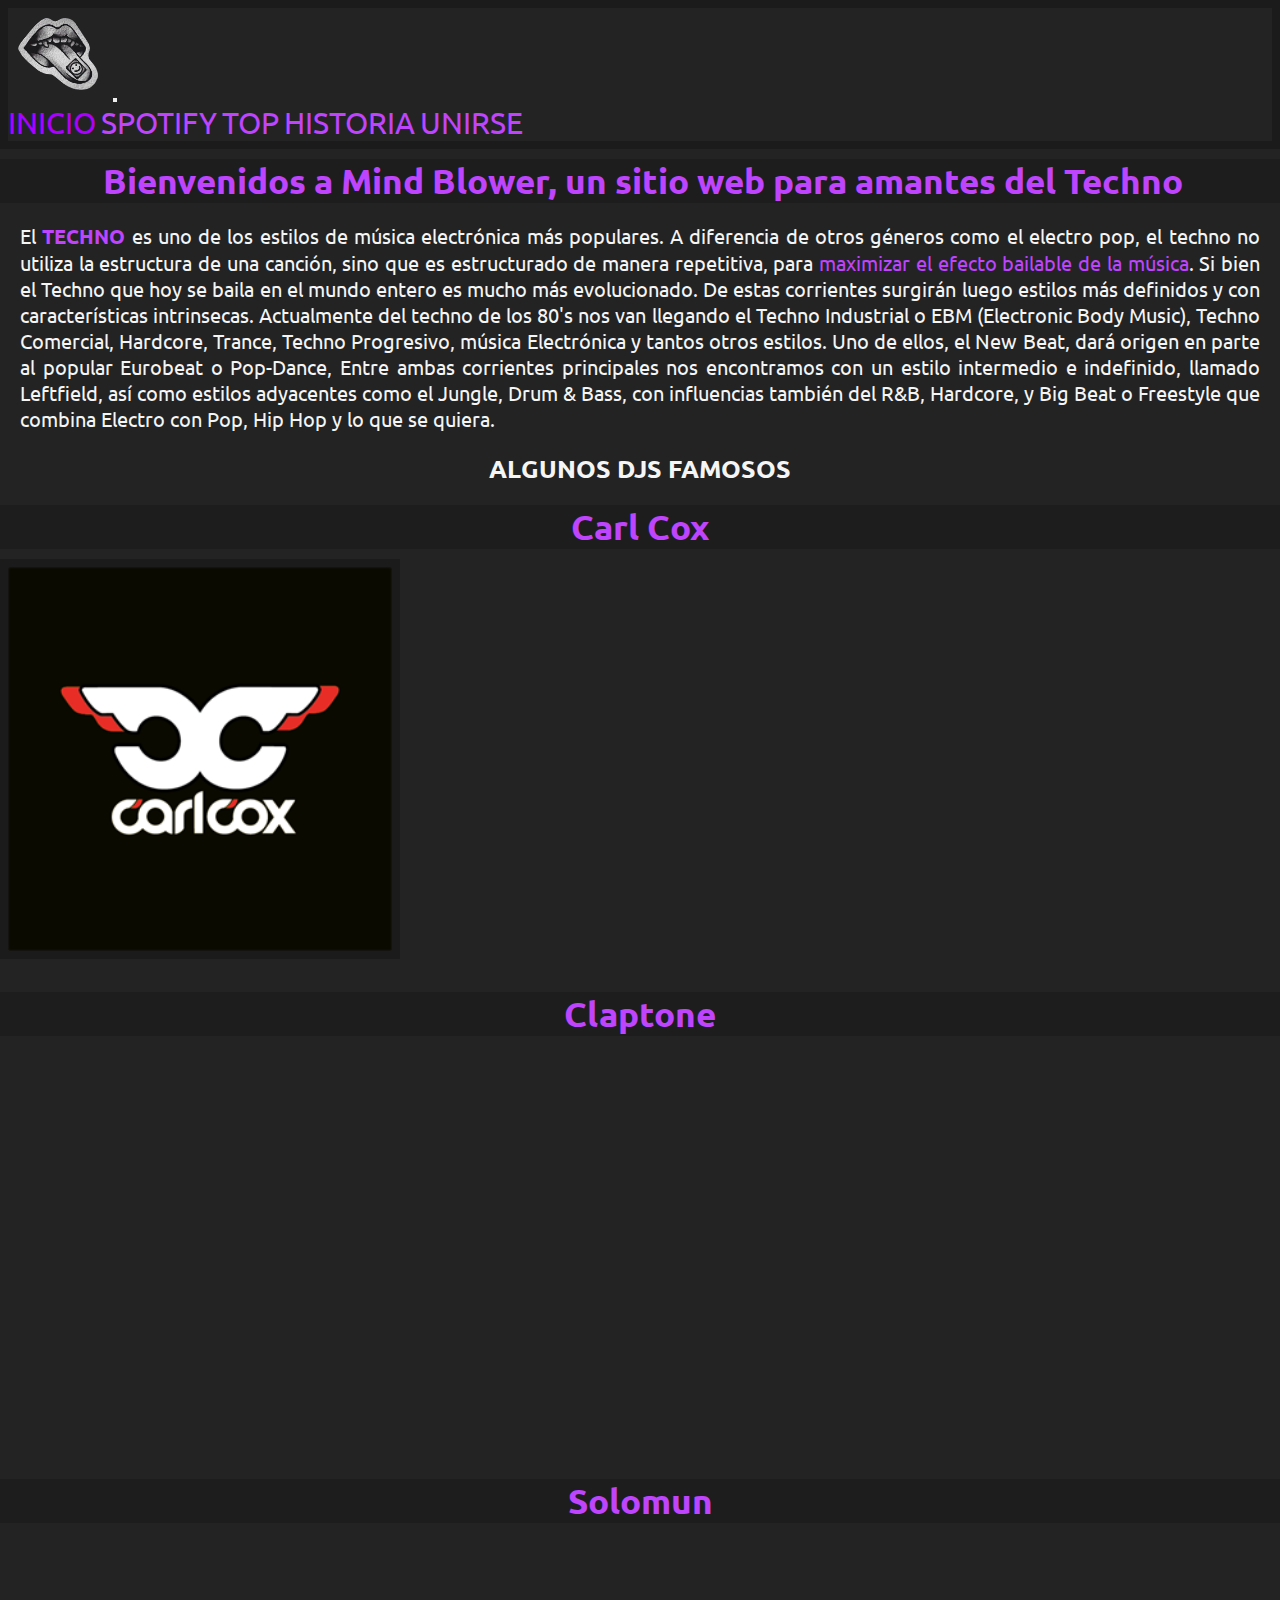
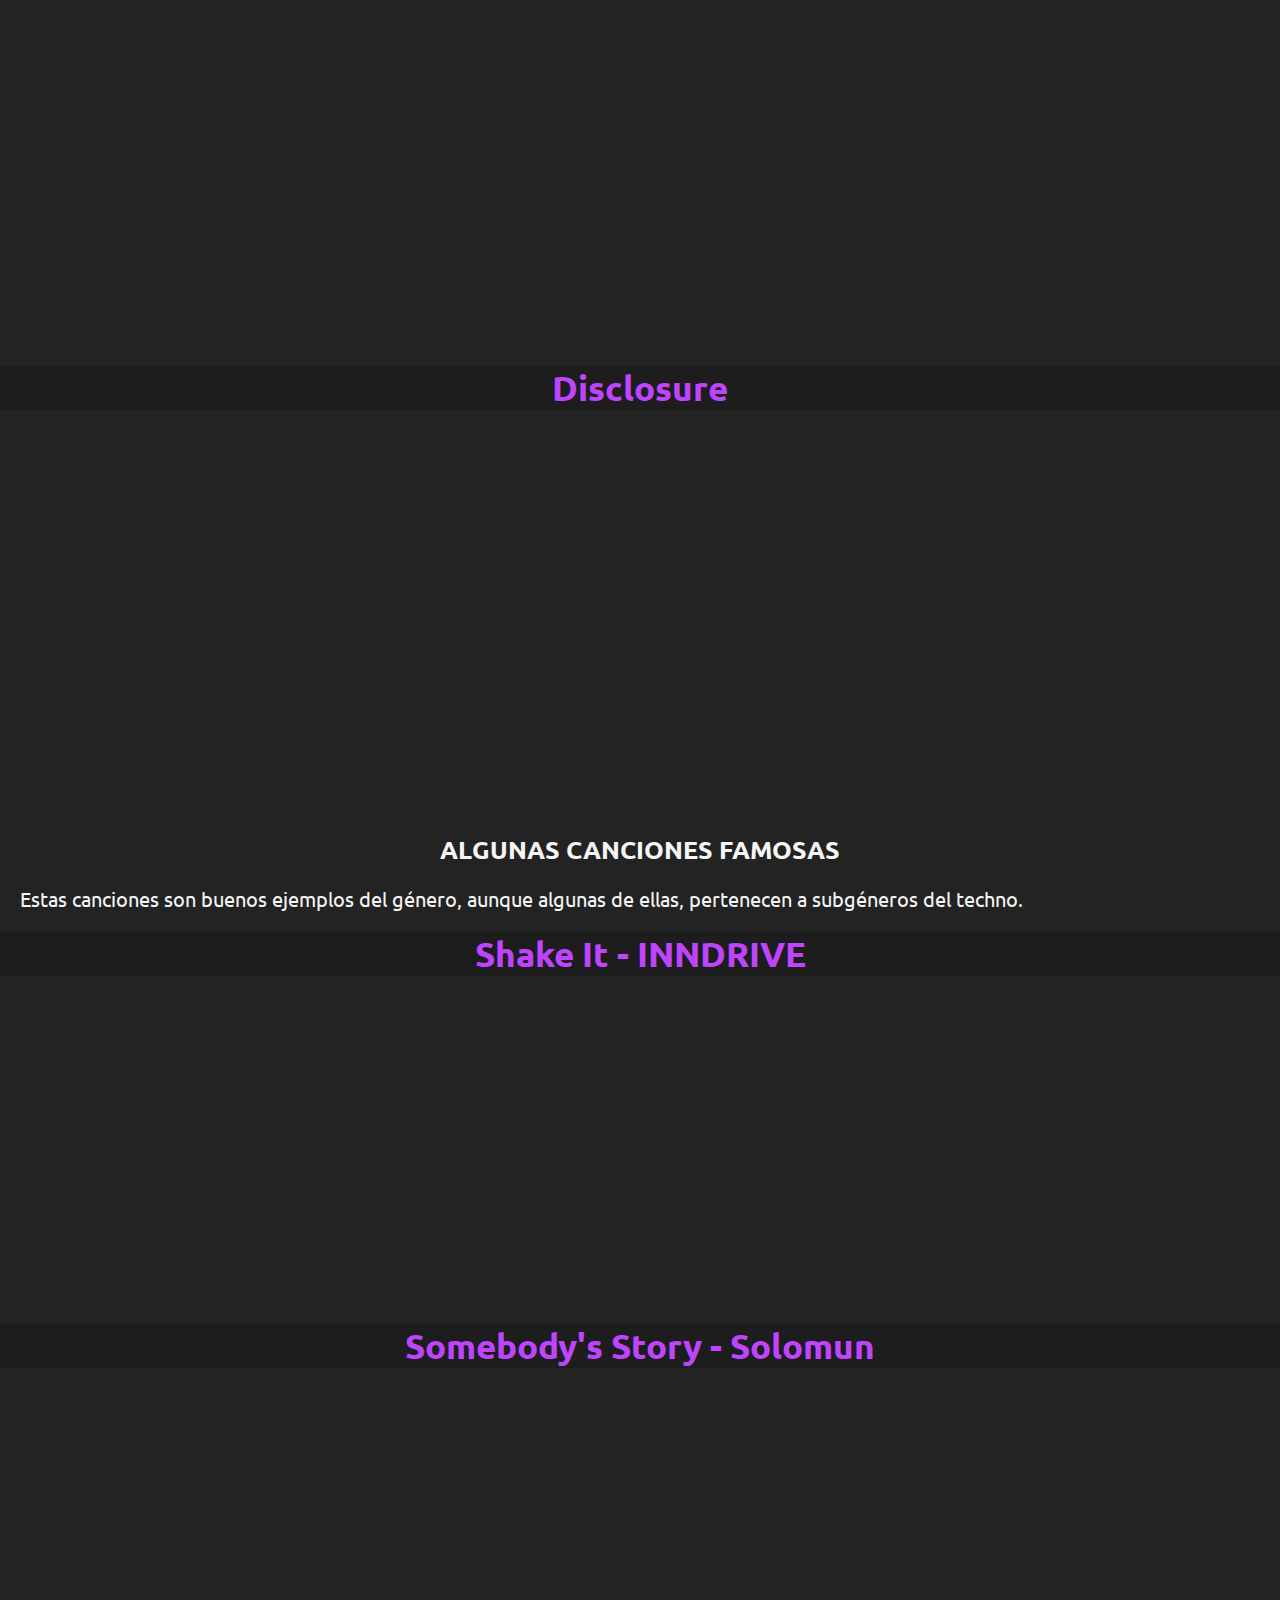
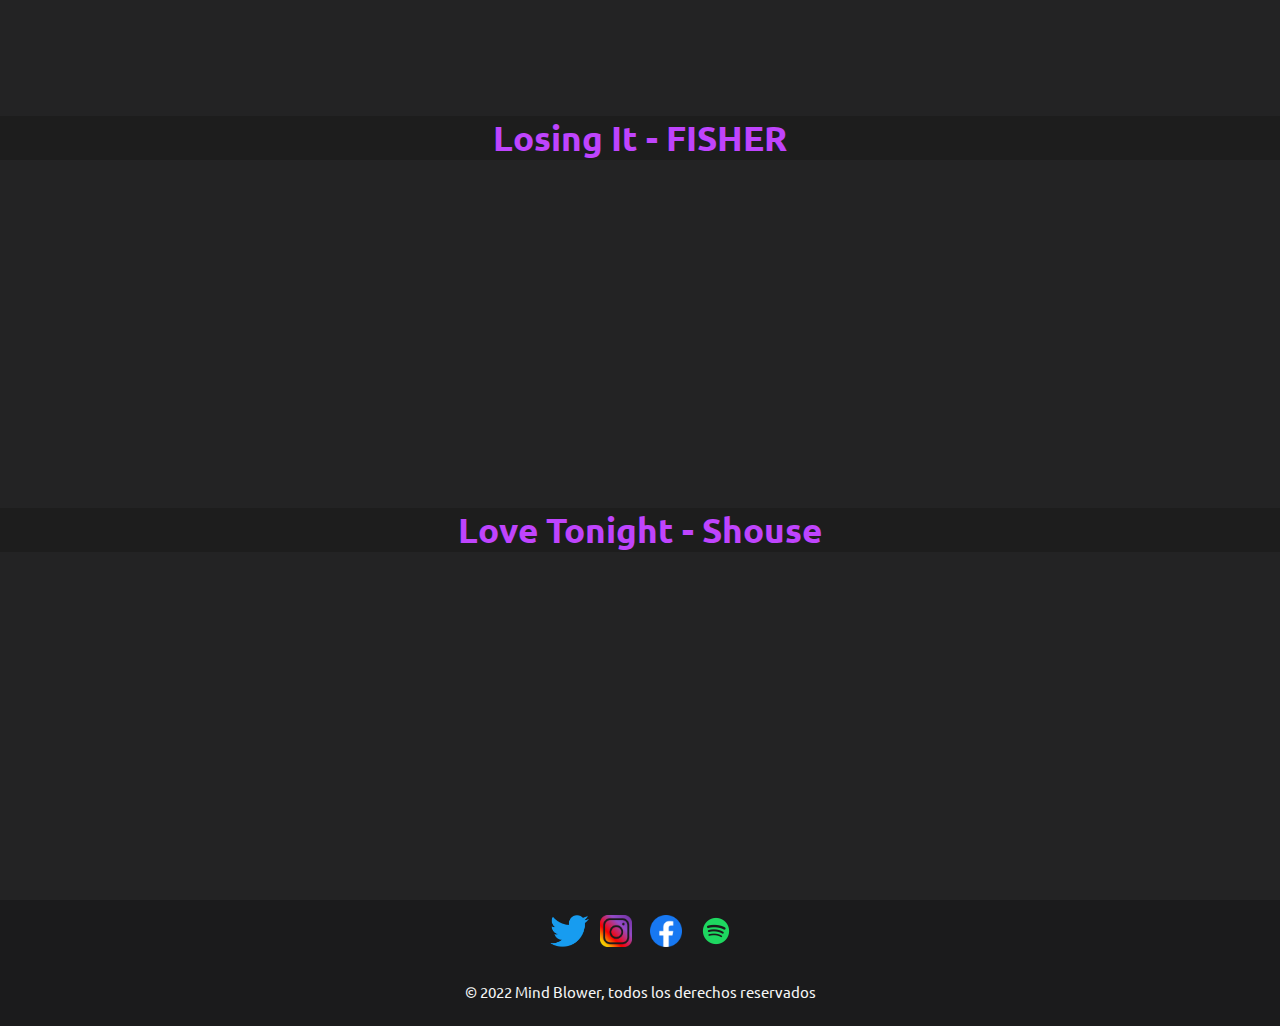
<file: index.html>
<!DOCTYPE html>
<html lang="en">

<head>
    <meta charset="UTF-8">
    <meta http-equiv="X-UA-Compatible" content="IE=edge">
    <meta name="viewport" content="width=device-width, initial-scale=1.0">
    <link rel="apple-touch-icon" sizes="180x180" href="./images/favicon_package/apple-touch-icon.png">
    <link rel="icon" type="image/png" sizes="32x32" href="./images/favicon_package/favicon-32x32.png">
    <link rel="icon" type="image/png" sizes="16x16" href="./images/favicon_package/favicon-16x16.png">
    <link rel="manifest" href="/site.webmanifest">
    <link rel="mask-icon" href="/safari-pinned-tab.svg" color="#5bbad5">
    <meta name="msapplication-TileColor" content="#da532c">
    <meta name="theme-color" content="#ffffff">
    <title>Mind Blower</title>
    <meta name="description" content="Mind Blower, todo lo que necesitas saber sobre el techno">
    <meta name="author" content="Juan Luna Giardino">
    <meta name="copyright" content="Mind Blower - 2022">
    <meta property="0g:title" content="Mind Blower">
    <meta property="0g:description" content="Mind Blower, todo lo que necesitas saber sobre el techno">
    <meta property="0g:img" content="">
    <meta property="0g:url" content="https://mind-blower.netlify.app/index.html">
    <meta property="0g:local" content="es_Es">
    <link href="https://unpkg.com/aos@2.3.1/dist/aos.css" rel="stylesheet">
    <link href="https://cdn.jsdelivr.net/npm/bootstrap@5.1.3/dist/css/bootstrap.min.css" rel="stylesheet"
        integrity="sha384-1BmE4kWBq78iYhFldvKuhfTAU6auU8tT94WrHftjDbrCEXSU1oBoqyl2QvZ6jIW3" crossorigin="anonymous">
    <link rel="stylesheet" href="./style/style.css">
    <link rel="preconnect" href="https://fonts.googleapis.com">
    <link rel="preconnect" href="https://fonts.gstatic.com" crossorigin>
    <link href="https://fonts.googleapis.com/css2?family=Ubuntu&display=swap" rel="stylesheet">
</head>

<body>
    <header>
        <nav class="navbar navbar-expand-lg navbar-dark backgroundC">
            <div class="container-fluid">
                <a class="navbar-brand" href="./index.html"><img class="logoMind ani"
                        src="./images/faviconMind.png" alt="Logo de Mind Blower"></a>
                <button class="navbar-toggler" type="button" data-bs-toggle="collapse" data-bs-target="#navbarNav"
                    aria-controls="navbarNav" aria-expanded="false" aria-label="Toggle navigation">
                    <span class="navbar-toggler-icon"></span>
                </button>
                <div class="collapse navbar-collapse" id="navbarNav">
                    <ul class="navbar-nav">
                        <li class="nav-item ani3">
                            <a class="nav-link active" aria-current="page" href="./index.html">Inicio</a>
                        </li>
                        <li class="nav-item ani3">
                            <a class="nav-link" href="./sections/spotify.html">Spotify</a>
                        </li>
                        <li class="nav-item ani3">
                            <a class="nav-link" href="./sections/top.html">Top</a>
                        </li>
                        <li class="nav-item ani3">
                            <a class="nav-link" href="./sections/historia.html">Historia</a>
                        </li>
                        <li class="nav-item ani3">
                            <a class="nav-link" href="./sections/contacto.html">Unirse</a>
                        </li>
                    </ul>
                </div>
            </div>
        </nav>
    </header>
    <main>
        <h1>Bienvenidos a <a class="easter" href="https://www.youtube.com/watch?v=AawLM81gIHo&t=11s" target="_blank"
                alt="Easter Egg">Mind</a> Blower, un sitio web para amantes del Techno</h1>
        <p class="pPrincipal">
            El <strong>techno</strong> es uno de los estilos de música electrónica más populares. A diferencia de otros
            géneros como el
            electro pop, el techno no utiliza la estructura de una canción, sino que es estructurado de manera
            repetitiva,
            para <span>maximizar el efecto bailable de la música</span>. Si bien el Techno que hoy se baila en el mundo
            entero es mucho
            más evolucionado. De estas corrientes surgirán luego estilos más definidos y con características
            intrinsecas.
            Actualmente del techno de los 80's nos van llegando el Techno Industrial o EBM (Electronic Body Music),
            Techno
            Comercial, Hardcore, Trance, Techno Progresivo, música Electrónica y tantos otros estilos. Uno de ellos, el
            New
            Beat, dará origen en parte al popular Eurobeat o Pop-Dance, Entre ambas corrientes principales nos
            encontramos
            con un estilo intermedio e indefinido, llamado Leftfield, así como estilos adyacentes como el Jungle, Drum &
            Bass, con influencias también del R&B, Hardcore, y Big Beat o Freestyle que combina Electro con Pop, Hip Hop
            y
            lo que se quiera.
        </p>
    </main>
    <h2>Algunos DJs famosos</h2>
    <h3 class="djsong">Carl Cox</h3>
    <a href="https://open.spotify.com/artist/19SmlbABtI4bXz864MLqOS?si=aWtokxlkRhmRHbgQFGI-nw" target="_blank"><img class="logos ani" src="./images/cox.png" alt="Logo de Carl Cox, DJ de Techno." data-aos="fade-up-right"></a>
    <h3 class="djsong">Claptone</h3>
    <a href="https://open.spotify.com/artist/4mncDFjVLUa3s025Tct3Ry?si=1f1b7dbead994aee" target="_blank"><img class="logos ani" src="./images/claptone.jpg" alt="Logo de Claptone, DJ de Techno." data-aos="fade-up-right"></a>
    <h3 class="djsong">Solomun</h3>
    <a href="https://open.spotify.com/artist/5wJK4kQAkVGjqM9x46KQOC?si=d0ec1ed527544e44" target="_blank"><img class="logos ani" src="./images/solomun.jpg" alt="Logo de Solomun, DJ de Techno" data-aos="fade-up-right"></a>
    <h3 class="djsong">Disclosure</h3>
    <a href="https://open.spotify.com/artist/6nS5roXSAGhTGr34W6n7Et?si=9e0024dadd9f49d0" target="_blank"><img class="logos ani" src="./images/disclosure.jpg" alt="Logo de Disclosure, DJ de Techno" data-aos="fade-up-right"></a>
    <br>
    <h2>Algunas canciones famosas</h2>
    <p>
        Estas canciones son buenos ejemplos del género, aunque algunas de ellas, pertenecen a subgéneros del techno.
    </p>
    <h4 class="djsong">Shake It - INNDRIVE</h4>
    <iframe style="border-radius:12px"
        src="https://open.spotify.com/embed/track/5otdjL2CJnNLbY3WqHJzMD?utm_source=generator" frameBorder="0"
        allowfullscreen="" allow="autoplay; clipboard-write; encrypted-media; fullscreen; picture-in-picture"
        data-aos="fade-up"></iframe>
    <h4 class="djsong">Somebody's Story - Solomun</h4>
    <iframe style="border-radius:12px"
        src="https://open.spotify.com/embed/track/5453frA2hsBPjGRVDHm1PJ?utm_source=generator" frameBorder="0"
        allowfullscreen="" allow="autoplay; clipboard-write; encrypted-media; fullscreen; picture-in-picture"
        data-aos="fade-up"></iframe>
    <h4 class="djsong">Losing It - FISHER</h4>
    <iframe style="border-radius:12px"
        src="https://open.spotify.com/embed/track/6ho0GyrWZN3mhi9zVRW7xi?utm_source=generator" frameBorder="0"
        allowfullscreen="" allow="autoplay; clipboard-write; encrypted-media; fullscreen; picture-in-picture"
        data-aos="fade-up"></iframe>
    <h4 class="djsong">Love Tonight - Shouse</h4>
    <iframe style="border-radius:12px"
        src="https://open.spotify.com/embed/track/1u73tmG4xQschbK8cXxSD9?utm_source=generator" frameBorder="0"
        allowfullscreen="" allow="autoplay; clipboard-write; encrypted-media; fullscreen; picture-in-picture"
        data-aos="fade-up"></iframe>
    <footer>
        <picture>
            <div>
                <a class="redes" href="https://twitter.com/home" target="_blank"><img class="sociales"
                        src="./images/redes/Twitter-logo.svg.png" alt="Twitter"></a>
            </div>
            <div>
                <a class="redes" href="https://www.instagram.com/" target="_blank"><img class="sociales"
                        src="./images/redes/instagram-png-instagram-png-logo-1455.png" alt="Instagram"></a>
            </div>
            <div>
                <a class="redes" href="https://www.facebook.com/" target="_blank"><img class="sociales"
                        src="./images/redes/facebook-logo-3-1.png" alt="Facebook"></a>
            </div>
            <div>
                <a class="redes" href="https://open.spotify.com/" target="_blank"><img class="sociales"
                        src="./images/redes/spotify-brandlogo.net_.png" alt="Spotify"></a>
            </div>
        </picture>
        <p class="copyright">© 2022 Mind Blower, todos los derechos reservados</p>
        <a></a>
    </footer>
    <script src="https://unpkg.com/aos@2.3.1/dist/aos.js"></script>
    <script>
        AOS.init();
    </script>
    <script src="https://cdn.jsdelivr.net/npm/bootstrap@5.1.3/dist/js/bootstrap.bundle.min.js"
        integrity="sha384-ka7Sk0Gln4gmtz2MlQnikT1wXgYsOg+OMhuP+IlRH9sENBO0LRn5q+8nbTov4+1p" crossorigin="anonymous">
    </script>
</body>

</html>
</file>
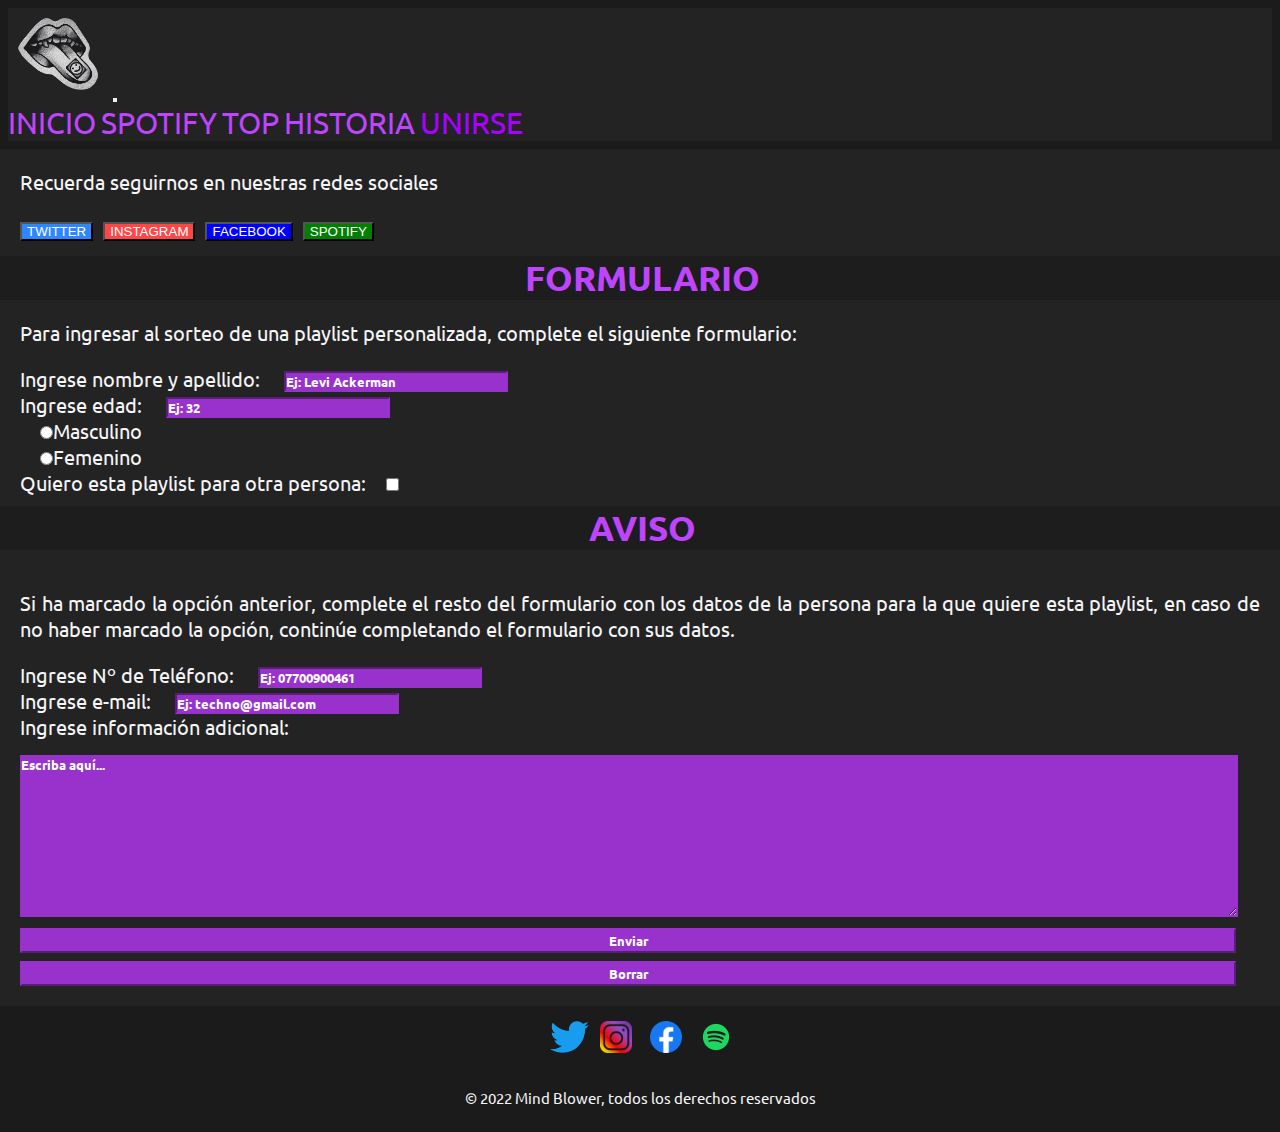
<file: sections/contacto.html>
<!DOCTYPE html>
<html lang="en">

<head>
    <meta charset="UTF-8">
    <meta http-equiv="X-UA-Compatible" content="IE=edge">
    <meta name="viewport" content="width=device-width, initial-scale=1.0">
    <link rel="apple-touch-icon" sizes="180x180" href="../images/favicon_package/apple-touch-icon.png">
    <link rel="icon" type="image/png" sizes="32x32" href="../images/favicon_package/favicon-32x32.png">
    <link rel="icon" type="image/png" sizes="16x16" href="../images/favicon_package/favicon-16x16.png">
    <link rel="manifest" href="/site.webmanifest">
    <link rel="mask-icon" href="/safari-pinned-tab.svg" color="#5bbad5">
    <meta name="msapplication-TileColor" content="#da532c">
    <meta name="theme-color" content="#ffffff">
    <title>Unirse</title>
    <meta name="description" content="formulario de inscripción para playlists">
    <meta name="author" content="Juan Luna Giardino">
    <meta name="copyright" content="Mind Blower - 2022">
    <meta property="0g:title" content="Unirse - Mind Blower">
    <meta property="0g:description" content="formulario de inscripción para playlists">
    <meta property="0g:img" content="">
    <meta property="0g:url" content="https://mind-blower.netlify.app/sections/contacto.html">
    <meta property="0g:local" content="es_Es">
    <link href="https://cdn.jsdelivr.net/npm/bootstrap@5.1.3/dist/css/bootstrap.min.css" rel="stylesheet"
        integrity="sha384-1BmE4kWBq78iYhFldvKuhfTAU6auU8tT94WrHftjDbrCEXSU1oBoqyl2QvZ6jIW3" crossorigin="anonymous">
    <link rel="stylesheet" href="../style/style.css">
    <link rel="preconnect" href="https://fonts.googleapis.com">
    <link rel="preconnect" href="https://fonts.gstatic.com" crossorigin>
    <link href="https://fonts.googleapis.com/css2?family=Ubuntu&display=swap" rel="stylesheet">
</head>

<body>
    <header>
        <nav class="navbar navbar-expand-lg navbar-dark backgroundC">
            <div class="container-fluid">
                <a class="navbar-brand" href="../index.html"><img class="logoMind ani"
                        src="../images/faviconMind.png" alt="Logo de Mind Blower"></a>
                <button class="navbar-toggler" type="button" data-bs-toggle="collapse" data-bs-target="#navbarNav"
                    aria-controls="navbarNav" aria-expanded="false" aria-label="Toggle navigation">
                    <span class="navbar-toggler-icon"></span>
                </button>
                <div class="collapse navbar-collapse" id="navbarNav">
                    <ul class="navbar-nav">
                        <li class="nav-item ani3">
                            <a class="nav-link" aria-current="page" href="../index.html">Inicio</a>
                        </li>
                        <li class="nav-item ani3">
                            <a class="nav-link" href="./spotify.html">Spotify</a>
                        </li>
                        <li class="nav-item ani3">
                            <a class="nav-link" href="./top.html">Top</a>
                        </li>
                        <li class="nav-item ani3">
                            <a class="nav-link" href="./historia.html">Historia</a>
                        </li>
                        <li class="nav-item ani3">
                            <a class="nav-link active" href="./contacto.html">Unirse</a>
                        </li>
                    </ul>
                </div>
            </div>
        </nav>
    </header>
    <div class="socialmedia">
        <p>Recuerda seguirnos en nuestras redes sociales</p>
        <a href="https://www.twitter.com/" target="_blank"><button class="btn--twitter"
                alt="Twitter">TWITTER</button></a>
        <a href="https://www.instagram.com/" target="_blank"><button class="btn--instagram"
                alt="Instagram">INSTAGRAM</button></a>
        <a href="https://www.facebook.com/" target="_blank"><button class="btn--facebook"
                alt="Facebook">FACEBOOK</button></a>
        <a href="https://open.spotify.com/" target="_blank"><button class="btn--spotify"
                alt="Spotify">SPOTIFY</button></a>
    </div>
    <section>
        <h1>FORMULARIO</h1>
        <p>
            Para ingresar al sorteo de una playlist personalizada, complete el siguiente formulario:
        </p>
        <article>
            <form>
                <label for="nombre_apellido">Ingrese nombre y apellido:</label>
                <input type="text" name="nombre_apellido" placeholder="Ej: Levi Ackerman" />
                <br>
                <label for="edad">Ingrese edad:</label>
                <input type="number" name="edad" placeholder="Ej: 32" />
                <br>
                <label><input type="radio" name="sexo" value="Masculino" />Masculino</label>
                <br>
                <label><input type="radio" name="sexo" value="Femenino" />Femenino</label>
                <br>
                <label for="otro">Quiero esta playlist para otra persona:</label><input class="checkbox" type="checkbox" name="otro" />
                <br>
                <h2 class="aviso">AVISO</h2>
                <br>
                <p class="ifyou">
                    Si ha marcado la opción anterior, complete el resto del formulario con los datos de la persona para
                    la que quiere esta playlist, en caso de no haber marcado la opción, continúe completando el
                    formulario con sus datos.
                </p>
                <label for="telefono">Ingrese Nº de Teléfono:</label>
                <input type="number" name="telefono" placeholder="Ej: 07700900461" />
                <br>
                <label for="email">Ingrese e-mail:</label>
                <input type="e-mail" name="email" placeholder="Ej: techno@gmail.com" />
                <br>
                <label for="info">Ingrese información adicional:</label>
                <br>
                <textarea placeholder="Escriba aquí..."></textarea>
                <br>
                <input class="final ani submit" type="submit" value="Enviar" />
                <input class="final ani" type="reset" value="Borrar" />
            </form>
        </article>
    </section>
    <footer>
        <picture>
            <div>
                <a class="redes" href="https://twitter.com/home" target="_blank"><img class="sociales"
                        src="../images/redes/Twitter-logo.svg.png" alt="Twitter"></a>
            </div>
            <div>
                <a class="redes" href="https://www.instagram.com/" target="_blank"><img class="sociales"
                        src="../images/redes/instagram-png-instagram-png-logo-1455.png" alt="Instagram"></a>
            </div>
            <div>
                <a class="redes" href="https://www.facebook.com/" target="_blank"><img class="sociales"
                        src="../images/redes/facebook-logo-3-1.png" alt="Facebook"></a>
            </div>
            <div>
                <a class="redes" href="https://open.spotify.com/" target="_blank"><img class="sociales"
                        src="../images/redes/spotify-brandlogo.net_.png" alt="Spotify"></a>
            </div>
        </picture>
        <p class="copyright">© 2022 Mind Blower, todos los derechos reservados</p>
    </footer>
    <script src="https://cdn.jsdelivr.net/npm/bootstrap@5.1.3/dist/js/bootstrap.bundle.min.js"
        integrity="sha384-ka7Sk0Gln4gmtz2MlQnikT1wXgYsOg+OMhuP+IlRH9sENBO0LRn5q+8nbTov4+1p" crossorigin="anonymous">
    </script>
</body>

</html>
</file>
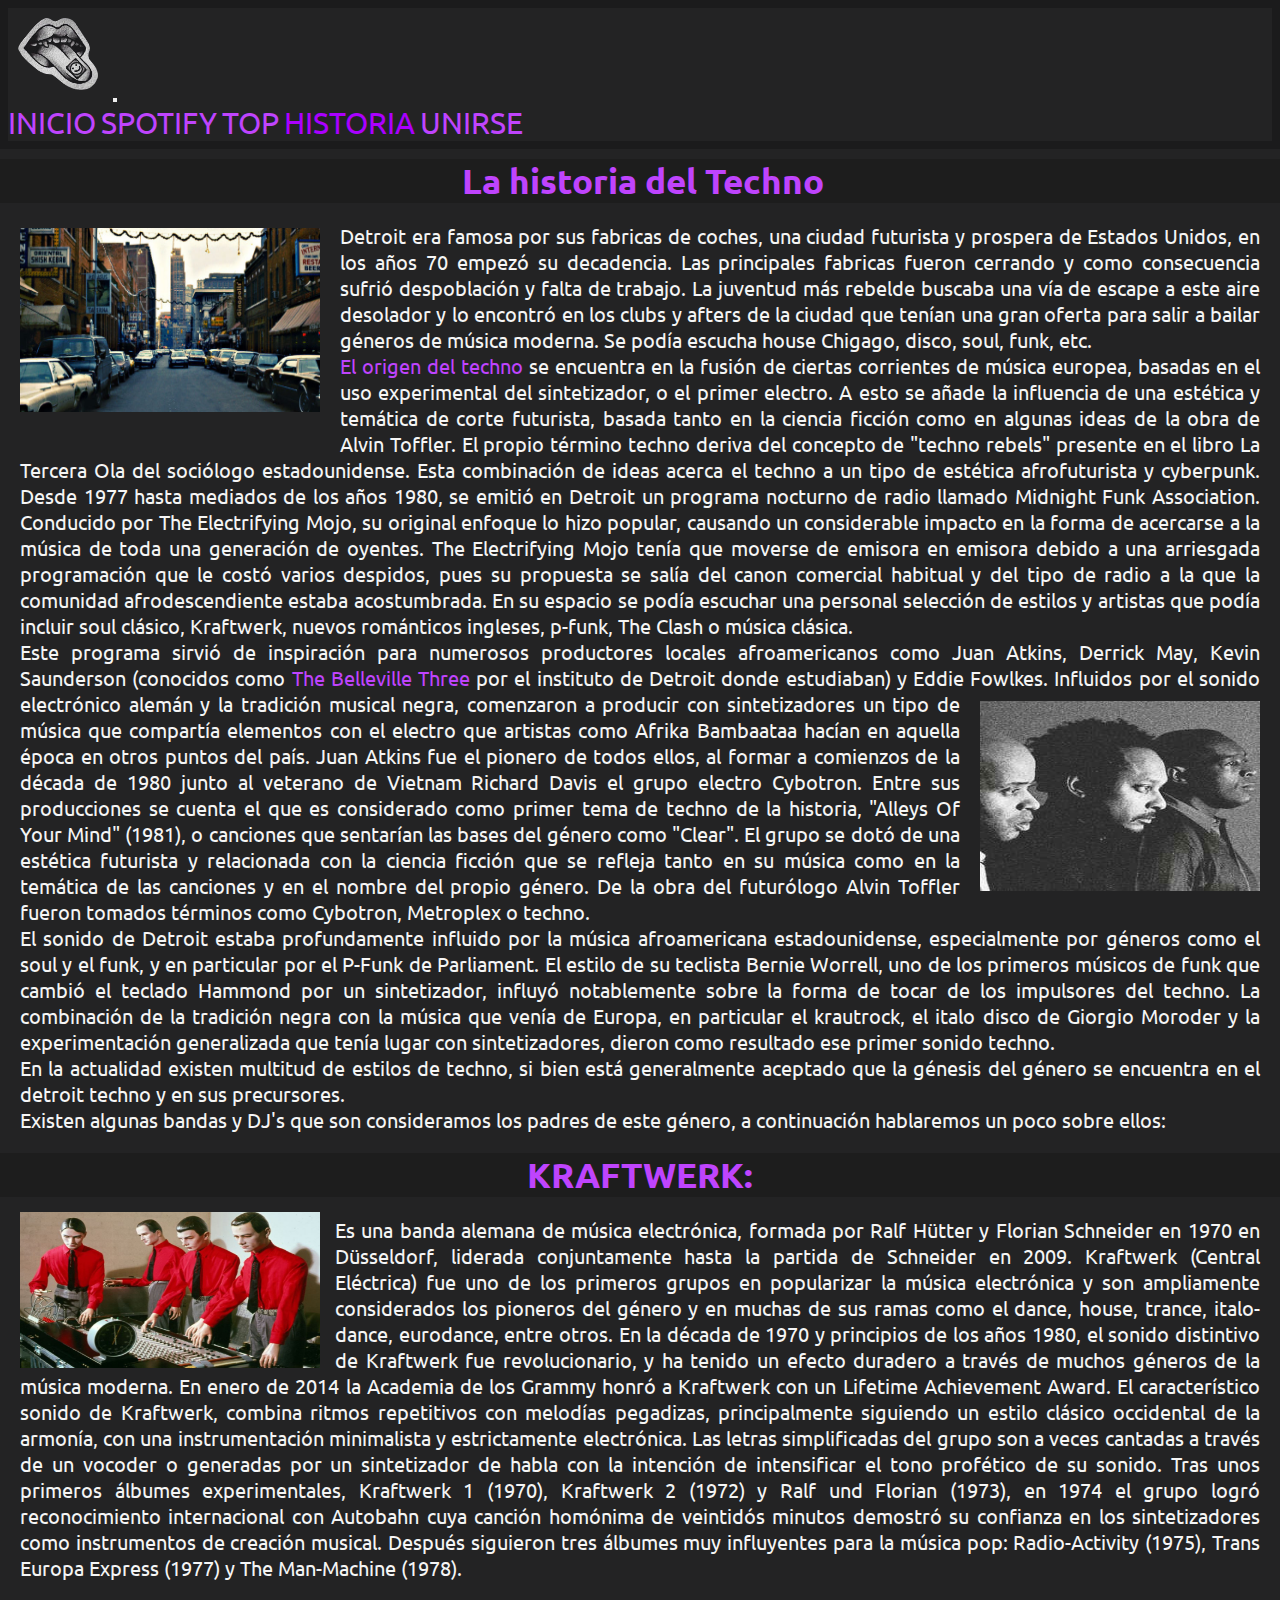
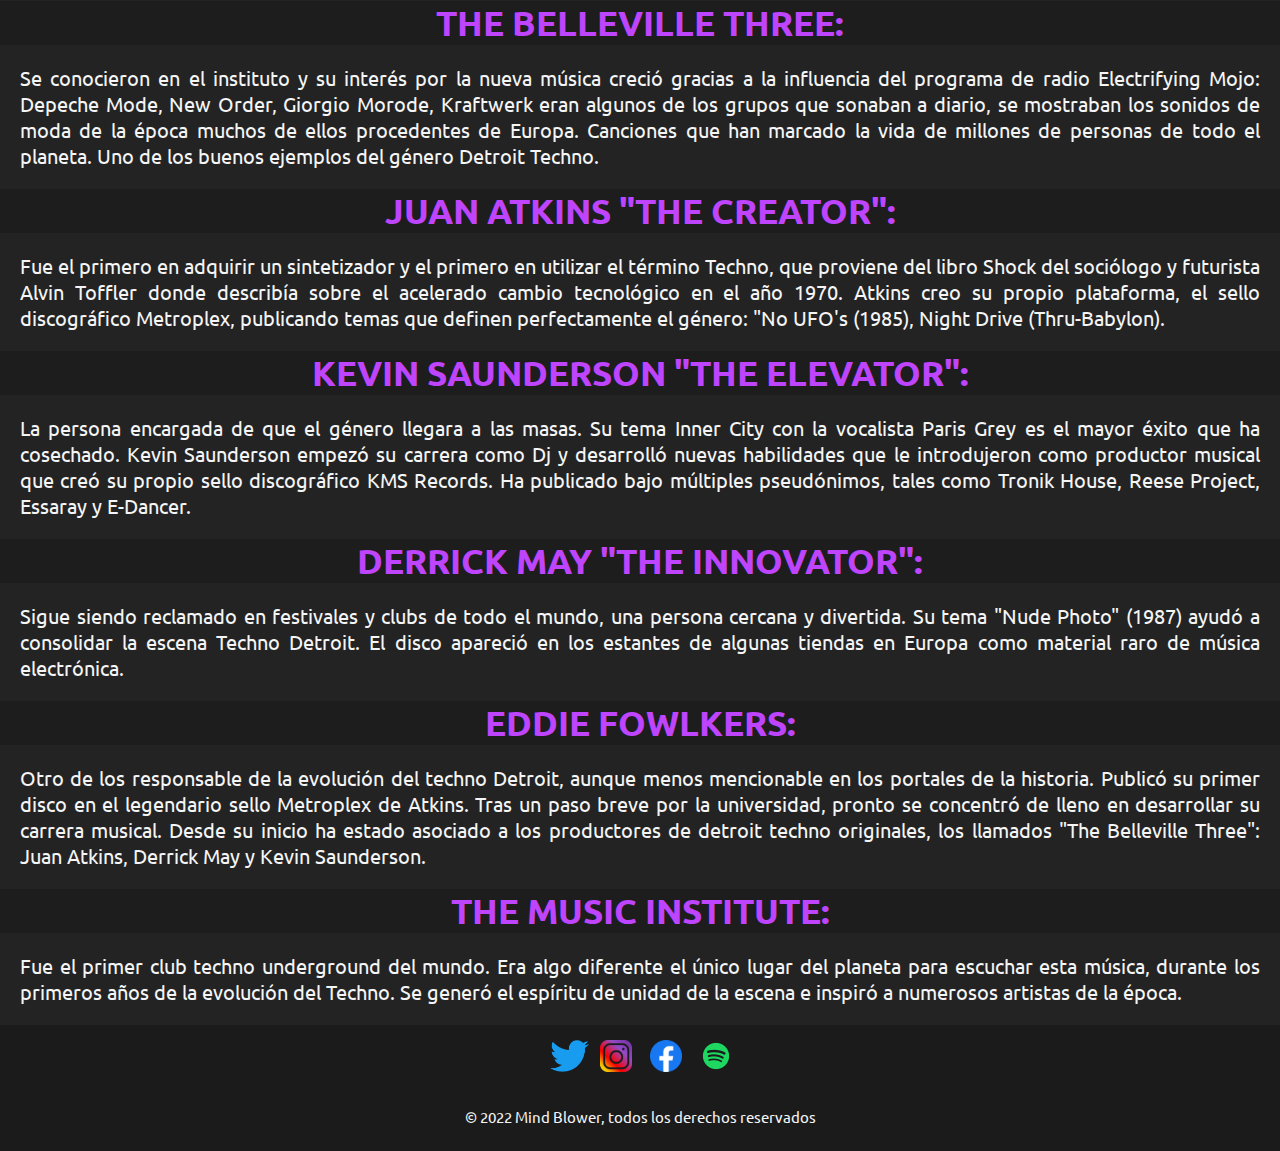
<file: sections/historia.html>
<!DOCTYPE html>
<html lang="en">

<head>
    <meta charset="UTF-8">
    <meta http-equiv="X-UA-Compatible" content="IE=edge">
    <meta name="viewport" content="width=device-width, initial-scale=1.0">
    <link rel="apple-touch-icon" sizes="180x180" href="../images/favicon_package/apple-touch-icon.png">
    <link rel="icon" type="image/png" sizes="32x32" href="../images/favicon_package/favicon-32x32.png">
    <link rel="icon" type="image/png" sizes="16x16" href="../images/favicon_package/favicon-16x16.png">
    <link rel="manifest" href="/site.webmanifest">
    <link rel="mask-icon" href="/safari-pinned-tab.svg" color="#5bbad5">
    <meta name="msapplication-TileColor" content="#da532c">
    <meta name="theme-color" content="#ffffff">
    <title>Historia</title>
    <meta name="description" content="la historia del techno">
    <meta name="author" content="Juan Luna Giardino">
    <meta name="copyright" content="Mind Blower - 2022">
    <meta property="0g:title" content="Historia - Mind Blower">
    <meta property="0g:description" content="la historia del techno">
    <meta property="0g:img" content="">
    <meta property="0g:url" content="https://mind-blower.netlify.app/sections/historia.html">
    <meta property="0g:local" content="es_Es">
    <link href="https://cdn.jsdelivr.net/npm/bootstrap@5.1.3/dist/css/bootstrap.min.css" rel="stylesheet"
        integrity="sha384-1BmE4kWBq78iYhFldvKuhfTAU6auU8tT94WrHftjDbrCEXSU1oBoqyl2QvZ6jIW3" crossorigin="anonymous">
    <link rel="stylesheet" href="../style/style.css">
    <link rel="preconnect" href="https://fonts.googleapis.com">
    <link rel="preconnect" href="https://fonts.gstatic.com" crossorigin>
    <link href="https://fonts.googleapis.com/css2?family=Ubuntu&display=swap" rel="stylesheet">
</head>

<body>
    <header>
        <nav class="navbar navbar-expand-lg navbar-dark backgroundC">
            <div class="container-fluid">
                <a class="navbar-brand" href="../index.html"><img class="logoMind ani"
                        src="../images/faviconMind.png" alt="Logo de Mind Blower"></a>
                <button class="navbar-toggler" type="button" data-bs-toggle="collapse" data-bs-target="#navbarNav"
                    aria-controls="navbarNav" aria-expanded="false" aria-label="Toggle navigation">
                    <span class="navbar-toggler-icon"></span>
                </button>
                <div class="collapse navbar-collapse" id="navbarNav">
                    <ul class="navbar-nav">
                        <li class="nav-item ani3">
                            <a class="nav-link" aria-current="page" href="../index.html">Inicio</a>
                        </li>
                        <li class="nav-item ani3">
                            <a class="nav-link" href="./spotify.html">Spotify</a>
                        </li>
                        <li class="nav-item ani3">
                            <a class="nav-link" href="./top.html">Top</a>
                        </li>
                        <li class="nav-item ani3">
                            <a class="nav-link active" href="./historia.html">Historia</a>
                        </li>
                        <li class="nav-item ani3">
                            <a class="nav-link" href="./contacto.html">Unirse</a>
                        </li>
                    </ul>
                </div>
            </div>
        </nav>
    </header>
    <h1>La historia del Techno</h1>
    <img class="detroit" src="../images/detroit80s.jpg"
        alt="Foto de una de las calles de la ciudad de Detroit, Estados Unidos">
    <p>Detroit era famosa por sus fabricas de coches, una ciudad futurista y prospera de Estados Unidos, en los años 70
        empezó su decadencia. Las principales fabricas fueron cerrando y como consecuencia sufrió despoblación y falta
        de trabajo. La juventud más rebelde buscaba una vía de escape a este aire desolador y lo encontró en los clubs y
        afters de la ciudad que tenían una gran oferta para salir a bailar géneros de música moderna. Se podía escucha
        house Chigago, disco, soul, funk, etc.
        <br>
        <span>El origen del techno</span> se encuentra en la fusión de ciertas corrientes de música europea, basadas en
        el uso experimental del sintetizador, o el primer electro. A esto se añade la influencia de una estética y
        temática de corte futurista, basada tanto en la ciencia ficción como en algunas ideas de la obra de Alvin
        Toffler. El propio término techno deriva del concepto de "techno rebels" presente en el libro La Tercera Ola del
        sociólogo estadounidense. Esta combinación de ideas acerca el techno a un tipo de estética afrofuturista y
        cyberpunk. Desde 1977 hasta mediados de los años 1980, se emitió en Detroit un programa nocturno de radio
        llamado Midnight Funk Association. Conducido por The Electrifying Mojo, su original enfoque lo hizo popular,
        causando un considerable impacto en la forma de acercarse a la música de toda una generación de oyentes. The
        Electrifying Mojo tenía que moverse de emisora en emisora debido a una arriesgada programación que le costó
        varios despidos, pues su propuesta se salía del canon comercial habitual y del tipo de radio a la que la
        comunidad afrodescendiente estaba acostumbrada. En su espacio se podía escuchar una personal selección de
        estilos y artistas que podía incluir soul clásico, Kraftwerk, nuevos románticos ingleses, p-funk, The Clash o
        música clásica.
        <br>
        Este programa sirvió de inspiración para numerosos productores locales afroamericanos como Juan Atkins, Derrick
        May, Kevin Saunderson (conocidos como <span>The Belleville Three</span> por el instituto de Detroit donde
        estudiaban) y Eddie Fowlkes. <img class="tbt" src="../images/tbt.jpg"
            alt="Foto del trío The Belleville Three, una banda pionera del género"> Influidos por el sonido electrónico
        alemán y la tradición musical negra, comenzaron a producir con sintetizadores un tipo de música que compartía
        elementos con el electro que artistas como Afrika Bambaataa hacían en aquella época en otros puntos del país.
        Juan Atkins fue el pionero de todos ellos, al formar a comienzos de la década de 1980 junto al veterano de
        Vietnam Richard Davis el grupo electro Cybotron. Entre sus producciones se cuenta el que es considerado como
        primer tema de techno de la historia, "Alleys Of Your Mind" (1981), o canciones que sentarían las bases del
        género como "Clear". El grupo se dotó de una estética futurista y relacionada con la ciencia ficción que se
        refleja tanto en su música como en la temática de las canciones y en el nombre del propio género. De la obra del
        futurólogo Alvin Toffler fueron tomados términos como Cybotron, Metroplex o techno.
        <br>
        El sonido de Detroit estaba profundamente influido por la música afroamericana estadounidense, especialmente por
        géneros como el soul y el funk, y en particular por el P-Funk de Parliament. El estilo de su teclista Bernie
        Worrell, uno de los primeros músicos de funk que cambió el teclado Hammond por un sintetizador, influyó
        notablemente sobre la forma de tocar de los impulsores del techno. La combinación de la tradición negra con la
        música que venía de Europa, en particular el krautrock, el italo disco de Giorgio Moroder y la experimentación
        generalizada que tenía lugar con sintetizadores, dieron como resultado ese primer sonido techno.
        <br>
        En la actualidad existen multitud de estilos de techno, si bien está generalmente aceptado que la génesis del
        género se encuentra en el detroit techno y en sus precursores.
        <br>
        Existen algunas bandas y DJ's que son consideramos los padres de este género, a continuación hablaremos un poco
        sobre ellos:
    </p>
    <h2 class="djsong">Kraftwerk:</h2>
    <img class="pionimg" src="../images/kraftwerk.jpg"
        alt="La banda Kraftwerk, pioneros en el género, utilizaban esculturas suyas a modo de imagen.">
    <p class="abc">Es una
        banda alemana de música electrónica, formada por Ralf Hütter y Florian Schneider en 1970 en Düsseldorf,
        liderada conjuntamente hasta la partida de Schneider en 2009. Kraftwerk (Central Eléctrica) fue uno de los
        primeros grupos en popularizar la música electrónica y son ampliamente considerados los pioneros del género
        y en muchas de sus ramas como el dance, house, trance, italo-dance, eurodance, entre otros. En la década de
        1970 y principios de los años 1980, el sonido distintivo de Kraftwerk fue revolucionario, y ha tenido un
        efecto duradero a través de muchos géneros de la música moderna. En enero de 2014 la Academia de los Grammy
        honró a Kraftwerk con un Lifetime Achievement Award. El característico sonido de Kraftwerk, combina ritmos
        repetitivos con melodías pegadizas, principalmente siguiendo un estilo clásico occidental de la armonía, con
        una instrumentación minimalista y estrictamente electrónica. Las letras simplificadas del grupo son a veces
        cantadas a través de un vocoder o generadas por un sintetizador de habla con la intención de intensificar el
        tono profético de su sonido. Tras unos primeros álbumes experimentales, Kraftwerk 1 (1970), Kraftwerk 2
        (1972) y Ralf und Florian (1973), en 1974 el grupo logró reconocimiento internacional con Autobahn cuya
        canción homónima de veintidós minutos demostró su confianza en los sintetizadores como instrumentos de
        creación musical. Después siguieron tres álbumes muy influyentes para la música pop: Radio-Activity (1975),
        Trans Europa Express (1977) y The Man-Machine (1978).</p>
    <h2 class="djsong">The Belleville Three:</h2>
    <p class="abc">Se conocieron en el instituto y su interés por la nueva música
        creció gracias a la influencia del programa de radio Electrifying Mojo: Depeche Mode, New Order, Giorgio
        Morode, Kraftwerk eran algunos de los grupos que sonaban a diario, se mostraban los sonidos de moda de la
        época muchos de ellos procedentes de Europa. Canciones que han marcado la vida de millones de personas de
        todo el planeta. Uno de los buenos ejemplos del género Detroit Techno.</p>
    <h2 class="djsong">Juan Atkins "The Creator":</h2>
    <p class="abc">Fue el primero en adquirir un sintetizador y el primero
        en utilizar el término Techno, que proviene del libro Shock del sociólogo y futurista Alvin Toffler donde
        describía sobre el acelerado cambio tecnológico en el año 1970. Atkins creo su propio plataforma, el sello
        discográfico Metroplex, publicando temas que definen perfectamente el género: "No UFO's (1985), Night Drive
        (Thru-Babylon).</p>
    <h2 class="djsong">Kevin Saunderson "The Elevator":</h2>
    <p class="abc">La persona encargada de que el género llegara a las
        masas. Su tema Inner City con la vocalista Paris Grey es el mayor éxito que ha cosechado. Kevin Saunderson
        empezó su carrera como Dj y desarrolló nuevas habilidades que le introdujeron como productor musical que
        creó su propio sello discográfico KMS Records. Ha publicado bajo múltiples pseudónimos, tales como Tronik
        House, Reese Project, Essaray y E-Dancer.</p>
    <h2 class="djsong">Derrick May "The Innovator":</h2>
    <p class="abc">Sigue siendo reclamado en festivales y clubs de todo el
        mundo, una persona cercana y divertida. Su tema "Nude Photo" (1987) ayudó a consolidar la escena Techno
        Detroit. El disco apareció en los estantes de algunas tiendas en Europa como material raro de música
        electrónica.</p>
    <h2 class="djsong">Eddie Fowlkers:</h2>
    <p class="abc">Otro de los responsable de la evolución del techno Detroit, aunque
        menos mencionable en los portales de la historia. Publicó su primer disco en el legendario sello Metroplex
        de Atkins. Tras un paso breve por la universidad, pronto se concentró de lleno en desarrollar su carrera
        musical. Desde su inicio ha estado asociado a los productores de detroit techno originales, los llamados
        "The Belleville Three": Juan Atkins, Derrick May y Kevin Saunderson.</p>
    <h2 class="djsong">The Music Institute:</h2>
    <p class="abc">Fue el primer club techno underground del mundo. Era algo
        diferente el único lugar del planeta para escuchar esta música, durante los primeros años de la evolución
        del Techno. Se generó el espíritu de unidad de la escena e inspiró a numerosos artistas de la época.</p>
    <footer>
        <picture>
            <div>
                <a class="redes" href="https://twitter.com/home" target="_blank"><img class="sociales"
                        src="../images/redes/Twitter-logo.svg.png" alt="Twitter"></a>
            </div>
            <div>
                <a class="redes" href="https://www.instagram.com/" target="_blank"><img class="sociales"
                        src="../images/redes/instagram-png-instagram-png-logo-1455.png" alt="Instagram"></a>
            </div>
            <div>
                <a class="redes" href="https://www.facebook.com/" target="_blank"><img class="sociales"
                        src="../images/redes/facebook-logo-3-1.png" alt="Facebook"></a>
            </div>
            <div>
                <a class="redes" href="https://open.spotify.com/" target="_blank"><img class="sociales"
                        src="../images/redes/spotify-brandlogo.net_.png" alt="Spotify"></a>
            </div>
        </picture>
        <p class="copyright">© 2022 Mind Blower, todos los derechos reservados</p>
    </footer>
    <script src="https://cdn.jsdelivr.net/npm/bootstrap@5.1.3/dist/js/bootstrap.bundle.min.js"
        integrity="sha384-ka7Sk0Gln4gmtz2MlQnikT1wXgYsOg+OMhuP+IlRH9sENBO0LRn5q+8nbTov4+1p" crossorigin="anonymous">
    </script>
</body>

</html>
</file>
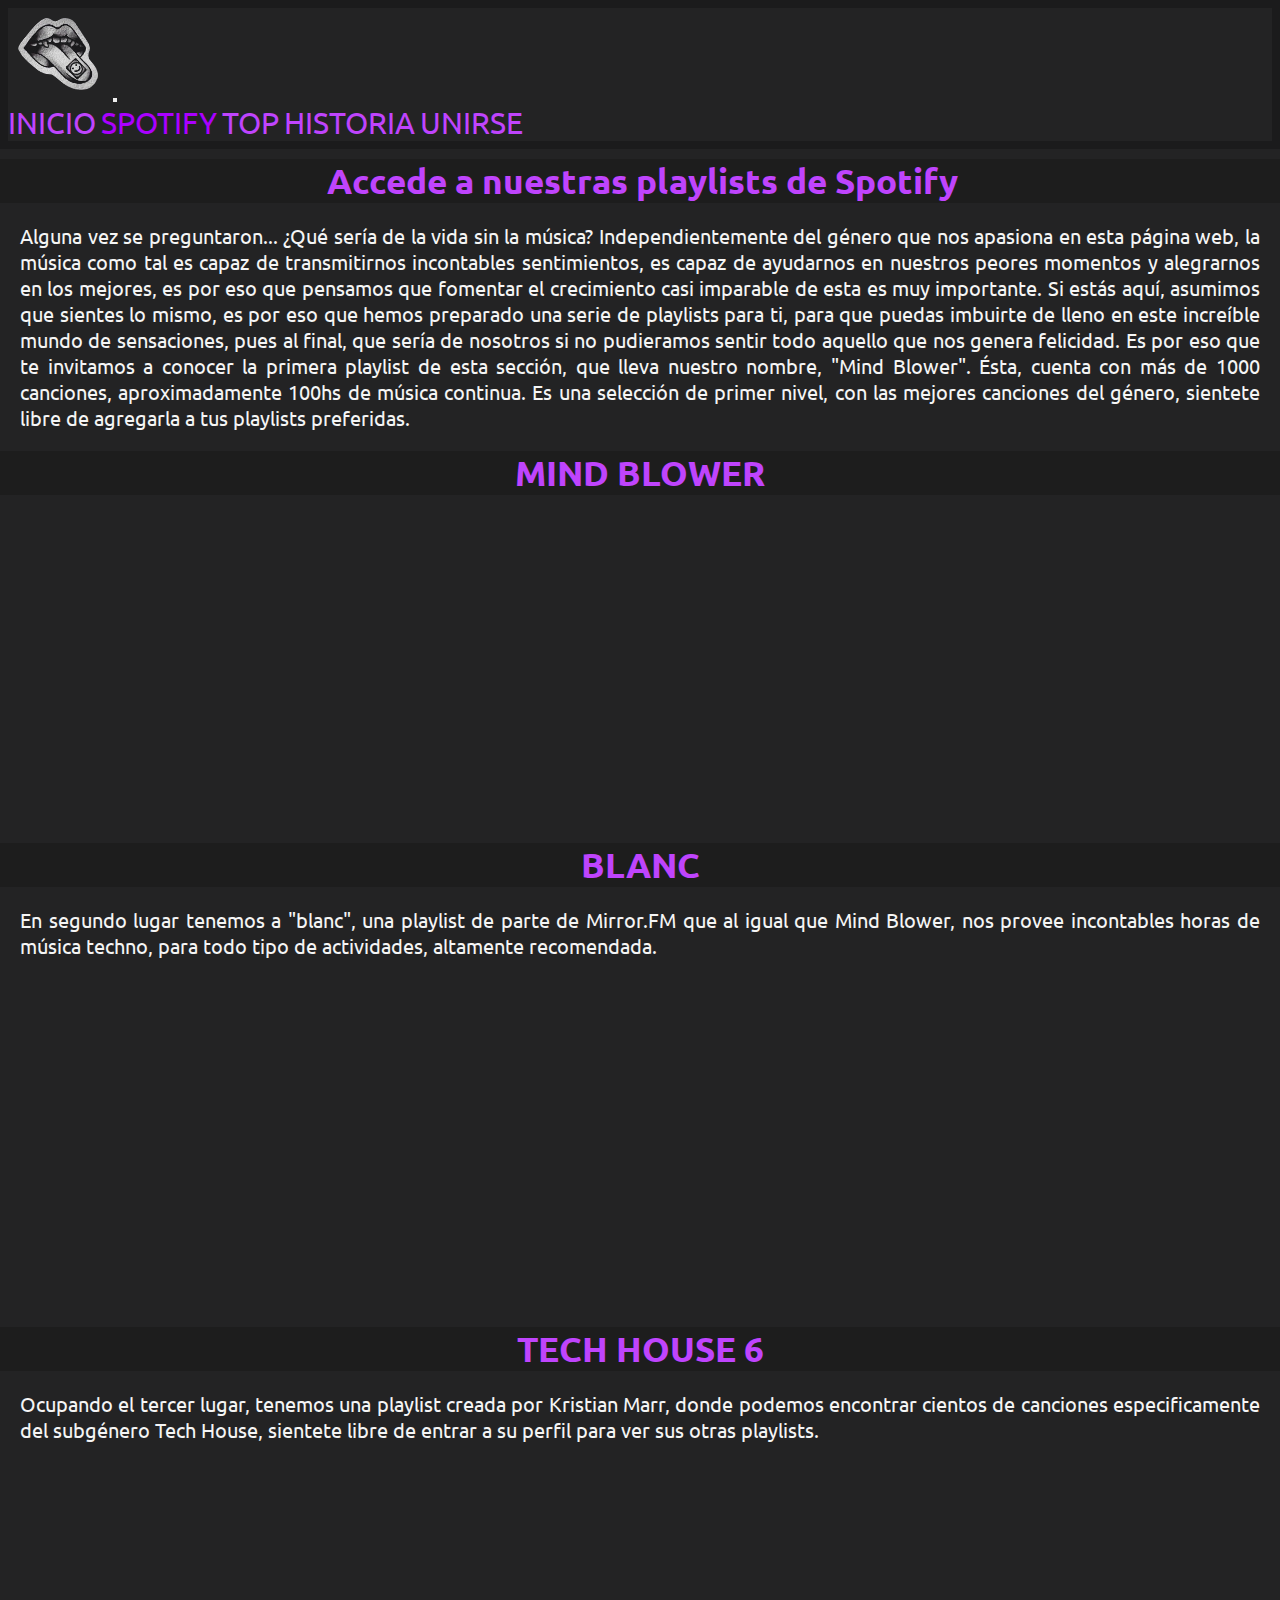
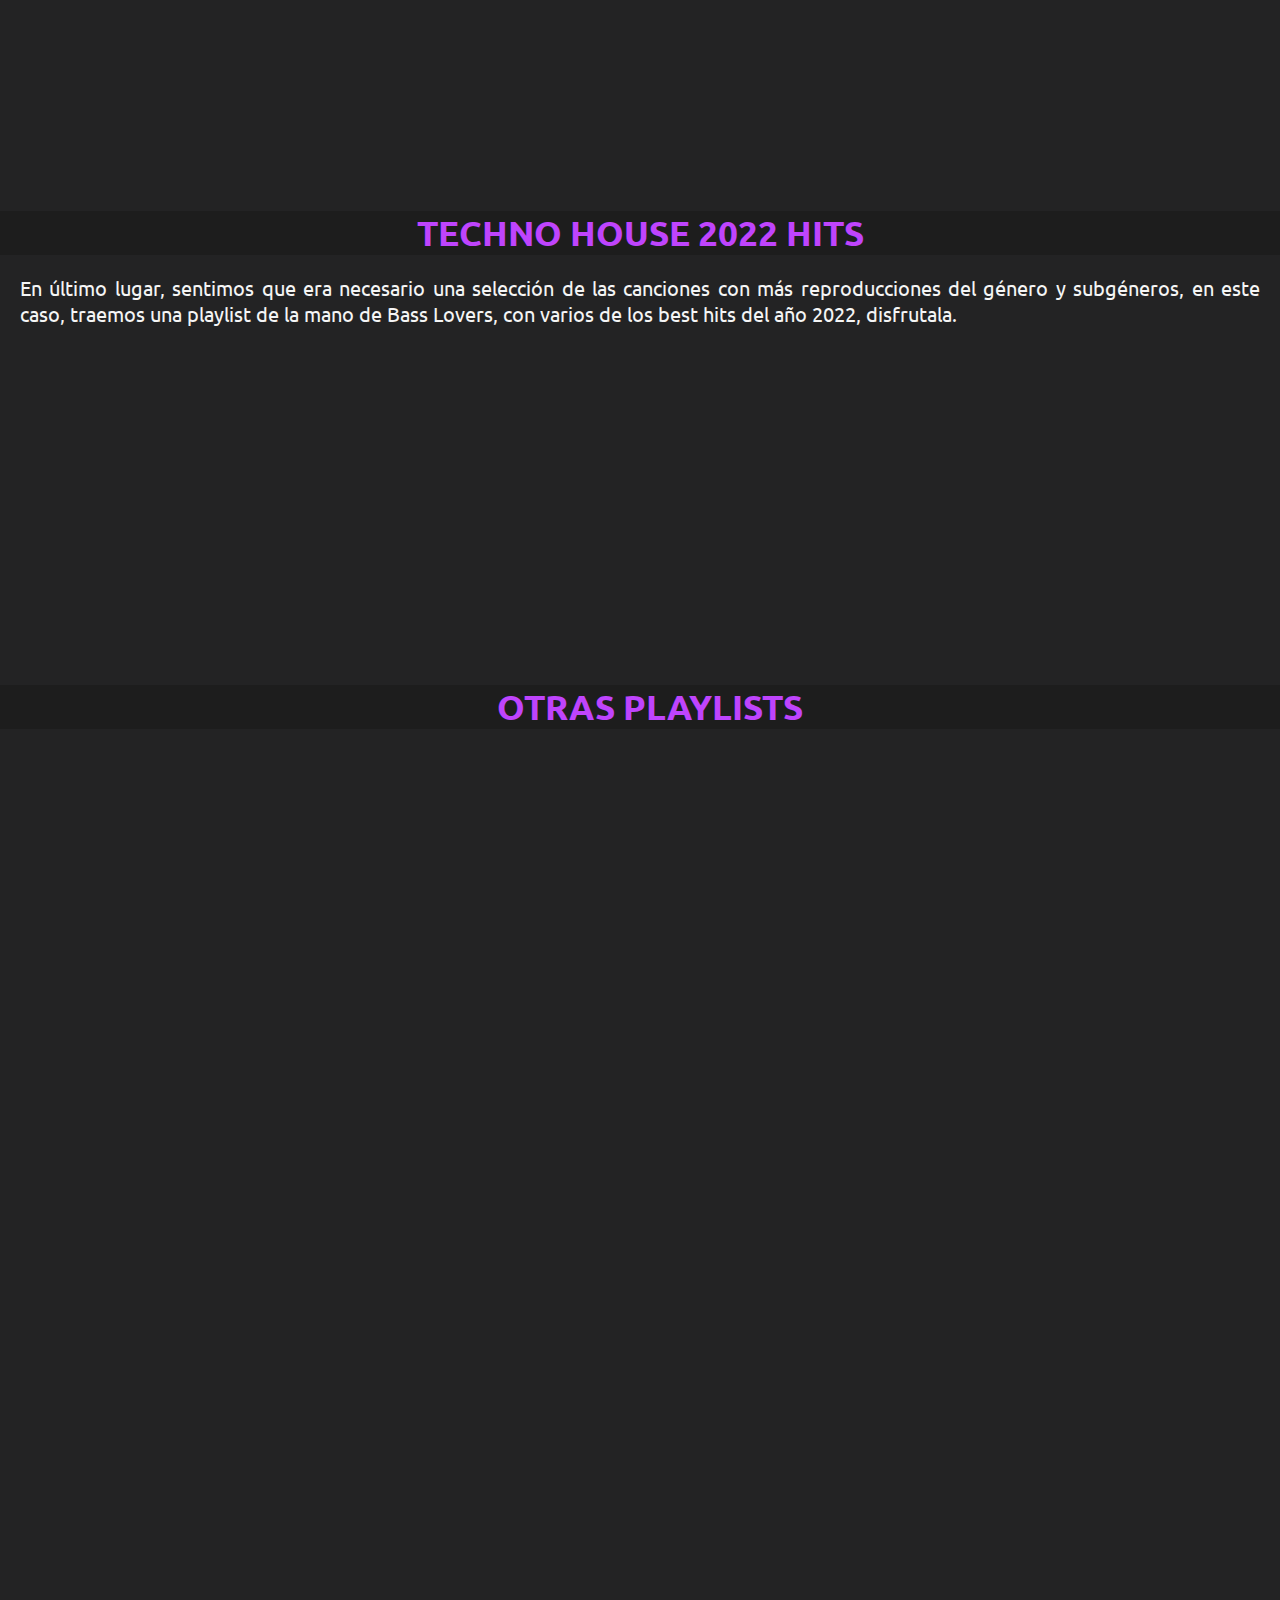
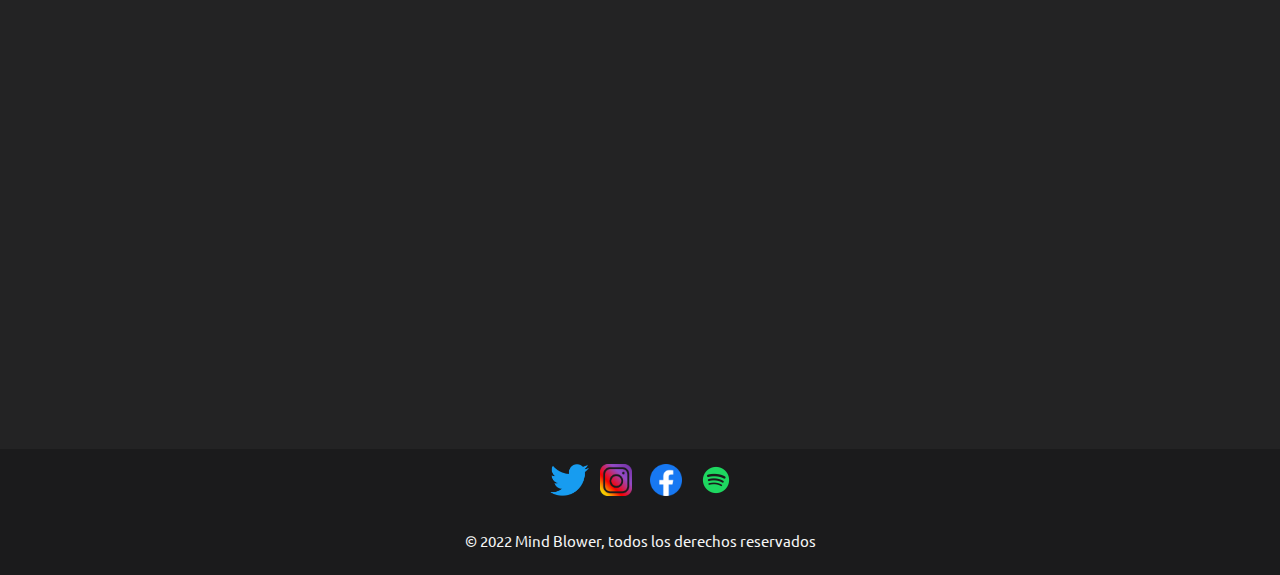
<file: sections/spotify.html>
<!DOCTYPE html>
<html lang="en">

<head>
    <meta charset="UTF-8">
    <meta http-equiv="X-UA-Compatible" content="IE=edge">
    <meta name="viewport" content="width=device-width, initial-scale=1.0">
    <link rel="apple-touch-icon" sizes="180x180" href="../images/favicon_package/apple-touch-icon.png">
    <link rel="icon" type="image/png" sizes="32x32" href="../images/favicon_package/favicon-32x32.png">
    <link rel="icon" type="image/png" sizes="16x16" href="../images/favicon_package/favicon-16x16.png">
    <link rel="manifest" href="/site.webmanifest">
    <link rel="mask-icon" href="/safari-pinned-tab.svg" color="#5bbad5">
    <meta name="msapplication-TileColor" content="#da532c">
    <meta name="theme-color" content="#ffffff">
    <title>Spotify</title>
    <meta name="description" content="playlists de música techno en spotify">
    <meta name="author" content="Juan Luna Giardino">
    <meta name="copyright" content="Mind Blower - 2022">
    <meta property="0g:title" content="Spotify - Mind Blower">
    <meta property="0g:description" content="playlists de música techno en spotify">
    <meta property="0g:img" content="">
    <meta property="0g:url" content="https://mind-blower.netlify.app/sections/spotify.html">
    <meta property="0g:local" content="es_Es">
    <link href="https://unpkg.com/aos@2.3.1/dist/aos.css" rel="stylesheet">
    <link href="https://cdn.jsdelivr.net/npm/bootstrap@5.1.3/dist/css/bootstrap.min.css" rel="stylesheet"
        integrity="sha384-1BmE4kWBq78iYhFldvKuhfTAU6auU8tT94WrHftjDbrCEXSU1oBoqyl2QvZ6jIW3" crossorigin="anonymous">
    <link rel="stylesheet" href="../style/style.css">
    <link rel="preconnect" href="https://fonts.googleapis.com">
    <link rel="preconnect" href="https://fonts.gstatic.com" crossorigin>
    <link href="https://fonts.googleapis.com/css2?family=Ubuntu&display=swap" rel="stylesheet">
</head>

<body>
    <header>
        <nav class="navbar navbar-expand-lg navbar-dark backgroundC">
            <div class="container-fluid">
                <a class="navbar-brand" href="../index.html"><img class="logoMind ani"
                        src="../images/faviconMind.png" alt="Logo de Mind Blower"></a>
                <button class="navbar-toggler" type="button" data-bs-toggle="collapse" data-bs-target="#navbarNav"
                    aria-controls="navbarNav" aria-expanded="false" aria-label="Toggle navigation">
                    <span class="navbar-toggler-icon"></span>
                </button>
                <div class="collapse navbar-collapse" id="navbarNav">
                    <ul class="navbar-nav">
                        <li class="nav-item ani3">
                            <a class="nav-link" aria-current="page" href="../index.html">Inicio</a>
                        </li>
                        <li class="nav-item ani3">
                            <a class="nav-link active" href="./spotify.html">Spotify</a>
                        </li>
                        <li class="nav-item ani3">
                            <a class="nav-link" href="./top.html">Top</a>
                        </li>
                        <li class="nav-item ani3">
                            <a class="nav-link" href="./historia.html">Historia</a>
                        </li>
                        <li class="nav-item ani3">
                            <a class="nav-link" href="./contacto.html">Unirse</a>
                        </li>
                    </ul>
                </div>
            </div>
        </nav>
    </header>
    <main>
        <h1>Accede a nuestras playlists de Spotify</h1>
        <p>
            Alguna vez se preguntaron... ¿Qué sería de la vida sin la música? Independientemente del género que nos
            apasiona en esta página web, la música como tal es capaz de transmitirnos incontables sentimientos, es capaz
            de ayudarnos en nuestros peores momentos y alegrarnos en los mejores, es por eso que pensamos que fomentar
            el crecimiento casi imparable de esta es muy importante. Si estás aquí, asumimos que sientes lo mismo, es
            por eso que hemos preparado una serie de playlists para ti, para que puedas imbuirte de lleno en este
            increíble mundo de sensaciones, pues al final, que sería de nosotros si no pudieramos sentir todo aquello
            que nos genera felicidad.
            Es por eso que te invitamos a conocer la primera playlist de esta sección, que lleva nuestro nombre, "Mind
            Blower". Ésta, cuenta con más de 1000 canciones, aproximadamente 100hs de música continua. Es una selección
            de primer nivel, con las mejores canciones del género, sientete libre de agregarla a tus playlists
            preferidas.
        </p>
        <h2 class="djsong">Mind Blower</h2>
        <iframe style="border-radius:12px"
            src="https://open.spotify.com/embed/playlist/7kG1UAq1ezgvhsTgCYmaf8?utm_source=generator&theme=0"
            width="100%" height="380" frameBorder="0" allowfullscreen=""
            allow="autoplay; clipboard-write; encrypted-media; fullscreen; picture-in-picture"
            data-aos="fade-up"></iframe>
    </main>
    <h2 class="djsong">blanc</h2>
    <p>
        En segundo lugar tenemos a "blanc", una playlist de parte de Mirror.FM que al igual que Mind Blower, nos provee
        incontables horas de música techno, para todo tipo de actividades, altamente recomendada.
    </p>
    <iframe style="border-radius:12px"
        src="https://open.spotify.com/embed/playlist/3NrVFjuuIF1NXftMgHbQoX?utm_source=generator" width="100%"
        height="380" frameBorder="0" allowfullscreen=""
        allow="autoplay; clipboard-write; encrypted-media; fullscreen; picture-in-picture" data-aos="fade-up"></iframe>
    <h2 class="djsong">Tech House 6</h2>
    <p>
        Ocupando el tercer lugar, tenemos una playlist creada por Kristian Marr, donde podemos encontrar cientos de
        canciones especificamente del subgénero Tech House, sientete libre de entrar a su perfil para ver sus otras
        playlists.
    </p>
    <iframe style="border-radius:12px"
        src="https://open.spotify.com/embed/playlist/1Z0nLQWgVT563sKdVj7Qes?utm_source=generator" width="100%"
        height="380" frameBorder="0" allowfullscreen=""
        allow="autoplay; clipboard-write; encrypted-media; fullscreen; picture-in-picture" data-aos="fade-up"></iframe>
    <h2 class="djsong">Techno House 2022 Hits</h2>
    <p>
        En último lugar, sentimos que era necesario una selección de las canciones con más reproducciones del género y
        subgéneros, en este caso, traemos una playlist de la mano de Bass Lovers, con varios de los best hits del año
        2022, disfrutala.
    </p>
    <iframe style="border-radius:12px"
        src="https://open.spotify.com/embed/playlist/2MSE9BQC2U1i3U4NNltxOw?utm_source=generator" width="100%"
        height="380" frameBorder="0" allowfullscreen=""
        allow="autoplay; clipboard-write; encrypted-media; fullscreen; picture-in-picture" data-aos="fade-up"></iframe>
    <h3>OTRAS PLAYLISTS</h3>
    <div class="other">
        <iframe style="border-radius:12px"
            src="https://open.spotify.com/embed/playlist/59KuQSm27IfRylpXxz9KrM?utm_source=generator" width="100%"
            height="80" frameBorder="0" allowfullscreen=""
            allow="autoplay; clipboard-write; encrypted-media; fullscreen; picture-in-picture"
            data-aos="fade-up"></iframe>
        <iframe class="other" style="border-radius:12px"
            src="https://open.spotify.com/embed/playlist/37i9dQZF1DX6J5NfMJS675?utm_source=generator" width="100%"
            height="80" frameBorder="0" allowfullscreen=""
            allow="autoplay; clipboard-write; encrypted-media; fullscreen; picture-in-picture"
            data-aos="fade-up"></iframe>
        <iframe class="other" style="border-radius:12px"
            src="https://open.spotify.com/embed/playlist/0aUHXLjLoyw0cfDTayFVg9?utm_source=generator" width="100%"
            height="380" frameBorder="0" allowfullscreen=""
            allow="autoplay; clipboard-write; encrypted-media; fullscreen; picture-in-picture"
            data-aos="fade-up"></iframe>
        <iframe class="other" style="border-radius:12px"
            src="https://open.spotify.com/embed/playlist/7hS6MRWu7pYbMQ0e8yIKF3?utm_source=generator" width="100%"
            height="380" frameBorder="0" allowfullscreen=""
            allow="autoplay; clipboard-write; encrypted-media; fullscreen; picture-in-picture"
            data-aos="fade-up"></iframe>
    </div>
    <footer>
        <picture>
            <div>
                <a class="redes" href="https://twitter.com/home" target="_blank"><img class="sociales"
                        src="../images/redes/Twitter-logo.svg.png" alt="Twitter"></a>
            </div>
            <div>
                <a class="redes" href="https://www.instagram.com/" target="_blank"><img class="sociales"
                        src="../images/redes/instagram-png-instagram-png-logo-1455.png" alt="Instagram"></a>
            </div>
            <div>
                <a class="redes" href="https://www.facebook.com/" target="_blank"><img class="sociales"
                        src="../images/redes/facebook-logo-3-1.png" alt="Facebook"></a>
            </div>
            <div>
                <a class="redes" href="https://open.spotify.com/" target="_blank"><img class="sociales"
                        src="../images/redes/spotify-brandlogo.net_.png" alt="Spotify"></a>
            </div>
        </picture>
        <p class="copyright">© 2022 Mind Blower, todos los derechos reservados</p>
    </footer>
    <script src="https://unpkg.com/aos@2.3.1/dist/aos.js"></script>
    <script>
        AOS.init();
    </script>
    <script src="https://cdn.jsdelivr.net/npm/bootstrap@5.1.3/dist/js/bootstrap.bundle.min.js"
        integrity="sha384-ka7Sk0Gln4gmtz2MlQnikT1wXgYsOg+OMhuP+IlRH9sENBO0LRn5q+8nbTov4+1p" crossorigin="anonymous">
    </script>
</body>

</html>
</file>
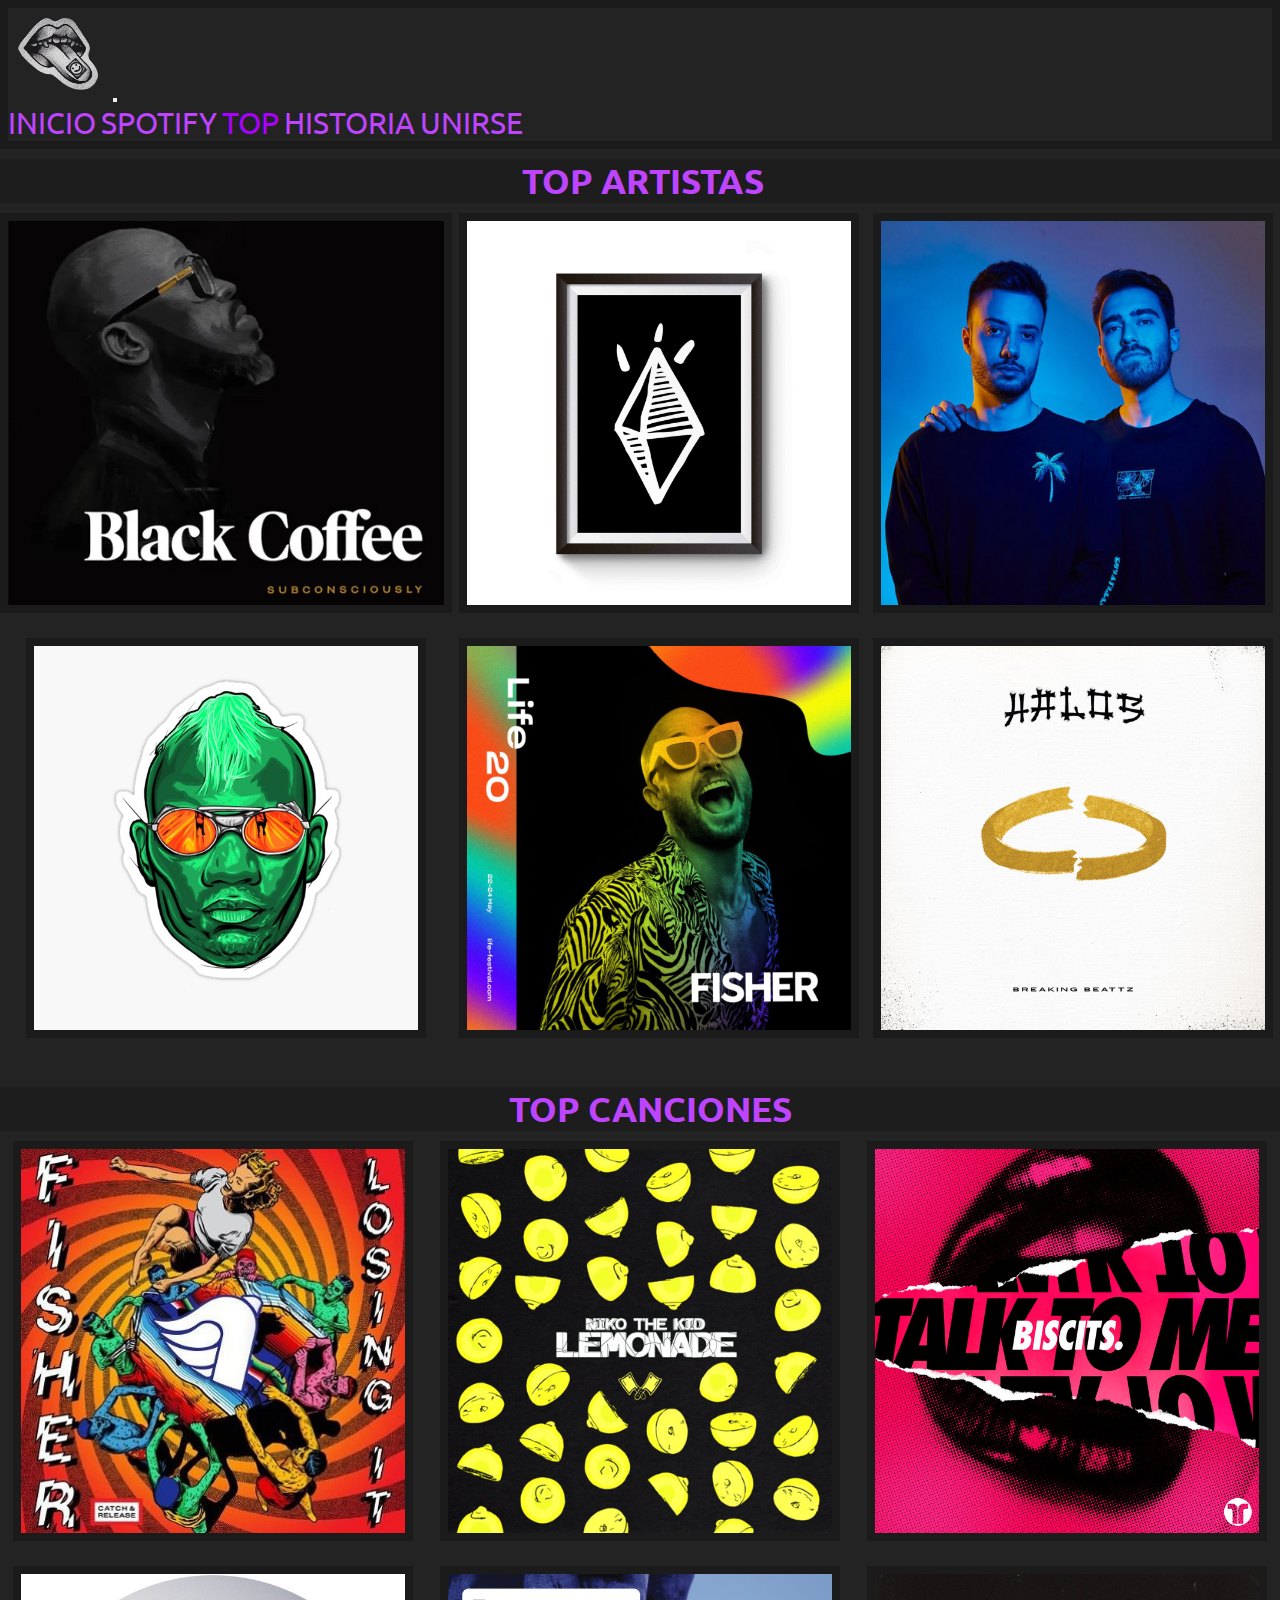
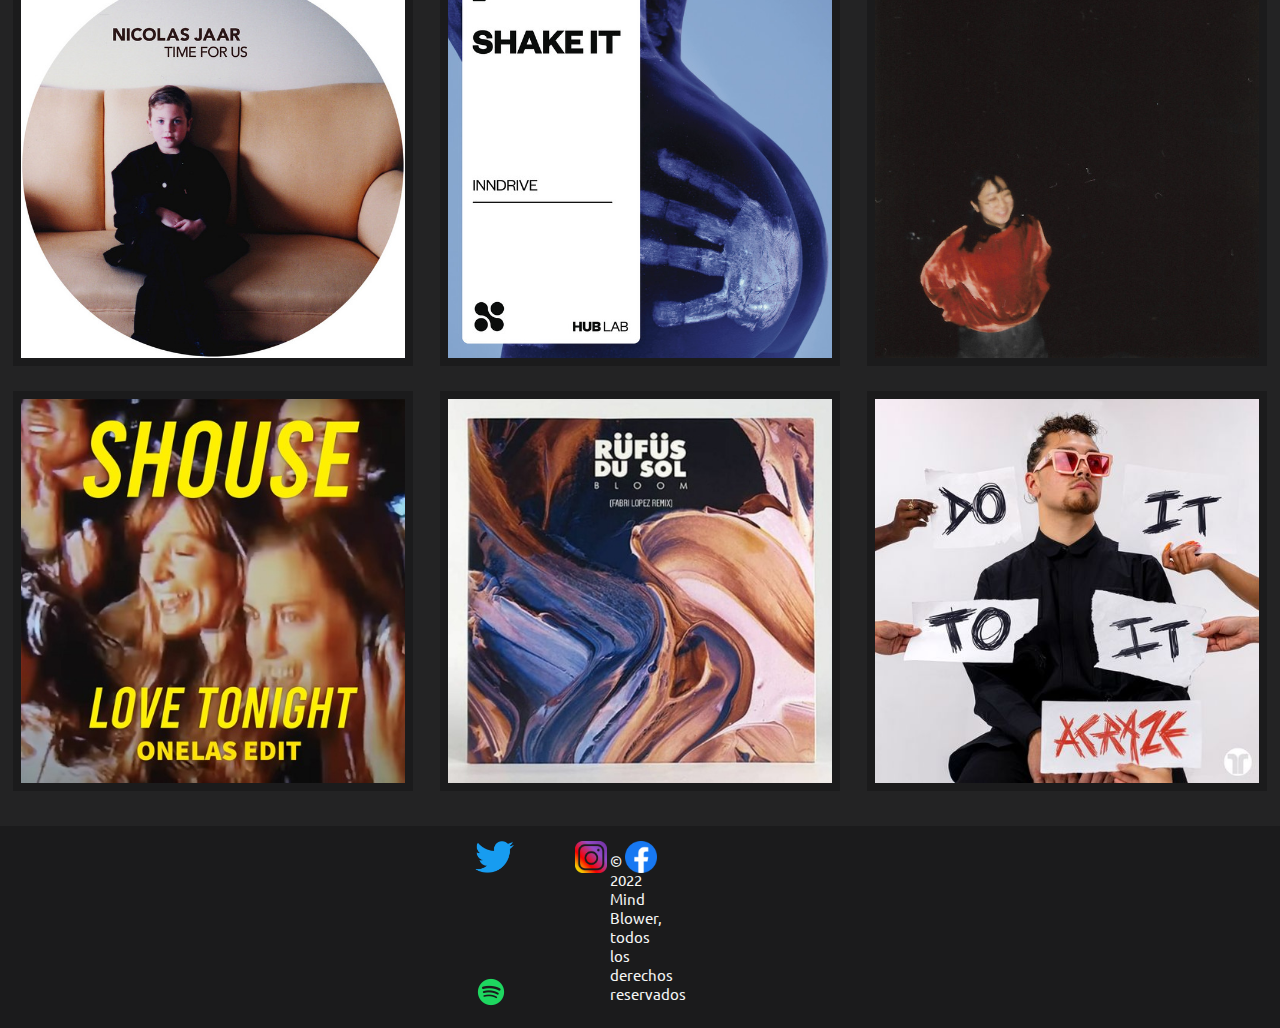
<file: sections/top.html>
<!DOCTYPE html>
<html lang="en">

<head>
    <meta charset="UTF-8">
    <meta http-equiv="X-UA-Compatible" content="IE=edge">
    <meta name="viewport" content="width=device-width, initial-scale=1.0">
    <link rel="apple-touch-icon" sizes="180x180" href="../images/favicon_package/apple-touch-icon.png">
    <link rel="icon" type="image/png" sizes="32x32" href="../images/favicon_package/favicon-32x32.png">
    <link rel="icon" type="image/png" sizes="16x16" href="../images/favicon_package/favicon-16x16.png">
    <link rel="manifest" href="/site.webmanifest">
    <link rel="mask-icon" href="/safari-pinned-tab.svg" color="#5bbad5">
    <meta name="msapplication-TileColor" content="#da532c">
    <meta name="theme-color" content="#ffffff">
    <title>Top</title>
    <meta name="description" content="top canciones y artistas del techno">
    <meta name="author" content="Juan Luna Giardino">
    <meta name="copyright" content="Mind Blower - 2022">
    <meta property="0g:title" content="Top - Mind Blower">
    <meta property="0g:description" content="top canciones y artistas del techno">
    <meta property="0g:img" content="">
    <meta property="0g:url" content="https://mind-blower.netlify.app/sections/top.html">
    <meta property="0g:local" content="es_Es">
    <link href="https://cdn.jsdelivr.net/npm/bootstrap@5.1.3/dist/css/bootstrap.min.css" rel="stylesheet"
        integrity="sha384-1BmE4kWBq78iYhFldvKuhfTAU6auU8tT94WrHftjDbrCEXSU1oBoqyl2QvZ6jIW3" crossorigin="anonymous">
    <link rel="stylesheet" href="../style/style.css">
    <link rel="preconnect" href="https://fonts.googleapis.com">
    <link rel="preconnect" href="https://fonts.gstatic.com" crossorigin>
    <link href="https://fonts.googleapis.com/css2?family=Ubuntu&display=swap" rel="stylesheet">
</head>

<body>
    <header>
        <nav class="navbar navbar-expand-lg navbar-dark backgroundC">
            <div class="container-fluid">
                <a class="navbar-brand" href="../index.html"><img class="logoMind ani"
                        src="../images/faviconMind.png" alt="Logo de Mind Blower"></a>
                <button class="navbar-toggler" type="button" data-bs-toggle="collapse" data-bs-target="#navbarNav"
                    aria-controls="navbarNav" aria-expanded="false" aria-label="Toggle navigation">
                    <span class="navbar-toggler-icon"></span>
                </button>
                <div class="collapse navbar-collapse" id="navbarNav">
                    <ul class="navbar-nav">
                        <li class="nav-item ani3">
                            <a class="nav-link" aria-current="page" href="../index.html">Inicio</a>
                        </li>
                        <li class="nav-item ani3">
                            <a class="nav-link" href="./spotify.html">Spotify</a>
                        </li>
                        <li class="nav-item ani3">
                            <a class="nav-link active" href="./top.html">Top</a>
                        </li>
                        <li class="nav-item ani3">
                            <a class="nav-link" href="./historia.html">Historia</a>
                        </li>
                        <li class="nav-item ani3">
                            <a class="nav-link" href="./contacto.html">Unirse</a>
                        </li>
                    </ul>
                </div>
            </div>
        </nav>
    </header>
    <h1>TOP ARTISTAS</h1>
    <section class="grid">
        <div>
            <a href="https://open.spotify.com/artist/6wMr4zKPrrR0UVz08WtUWc?si=fDwUC7ErRd6_w6Kr32AbLg"
                target="_blank"><img class="logos ani" src="../images/top/blackCoffee.jpg"
                    alt="Logo de BlackCoffe, DJ"></a>
        </div>
        <div>
            <a href="https://open.spotify.com/artist/4rbw4Z9Hjn6n9x5oYzZe7P?si=DGueOOinSlWJVYryyKlpqA"
                target="_blank"><img class="logos ani" src="../images/top/locoDice.jpg" alt="Logo de Loco Dice, DJ"></a>
        </div>
        <div>
            <a href="https://open.spotify.com/artist/6Ult8lRnG7Dh7KZtVlpAJX?si=FqIY8YEfQW2WCbE5Ut_KmQ"
                target="_blank"><img class="logos ani" src="../images/top/inndrive.jpg"
                    alt="Logo de INNDRIVE, DJ's"></a>
        </div>
        <div>
            <a href="https://open.spotify.com/artist/3ABaec4jjl95VqmG1iD4k2?si=5eBDbSDHSF6if8a0iwyPcQ"
                target="_blank"><img class="logos ani" src="../images/top/greenVelvet.jpg"
                    alt="Logo de Green Velvet, DJ"></a>
        </div>
        <div>
            <a href="https://open.spotify.com/artist/1VJ0briNOlXRtJUAzoUJdt?si=swoZFC0HT5CKjTqI9b_0Ng"
                target="_blank"><img class="logos ani" src="../images/top/fisher.jpg" alt="Logo de Fisher, DJ"></a>
        </div>
        <div>
            <a href="https://open.spotify.com/artist/0eRxVzLBxZGMZcsSoMESfX?si=R9cpEnFDRZ2Z2IfgzPPM7g"
                target="_blank"><img class="logos ani" src="../images/top/breakingBeattz.jpg"
                    alt="Logo de Breaking Beattz, DJ"></a>
        </div>
    </section>
    <h3>TOP CANCIONES</h3>
    <section class="grid2">
        <div>
            <a href="https://open.spotify.com/track/6ho0GyrWZN3mhi9zVRW7xi?si=d0fef571d15d48b7" target="_blank"><img
                    class="logos prin ani" src="../images/top/losingIt.jpg" alt=""></a>
        </div>
        <div>
            <a href="https://open.spotify.com/track/3yK3o9ipt4hyTQwip5sPXy?si=b2432d1f3f724d45" target="_blank"><img
                    class="logos prin ani" src="../images/top/lemonade.jpg" alt=""></a>
        </div>
        <div>
            <a href="https://open.spotify.com/track/6uABa7vKOgFqXnwvk8NBr5?si=ceed3564a1824f2c" target="_blank"><img
                    class="logos prin ani" src="../images/top/talkToMe.jpg" alt=""></a>
        </div>
        <div>
            <a href="https://open.spotify.com/track/798mI116dJdZ12n9CkdflI?si=a7aab3cd88cf4836" target="_blank"><img
                    class="logos prin ani" src="../images/top/timeForUs.jpg" alt=""></a>
        </div>
        <div>
            <a href="https://open.spotify.com/track/5otdjL2CJnNLbY3WqHJzMD?si=fda1f3a24bcd48ca" target="_blank"><img
                    class="logos prin ani" src="../images/top/shakeIt.jpg" alt=""></a>
        </div>
        <div>
            <a href="https://open.spotify.com/track/4XXfQ8fBHMIgcygY4hV6RC?si=f9a8c00e71e748ee" target="_blank"><img
                    class="logos prin ani" src="../images/top/raingurl.jpg" alt=""></a>
        </div>
        <div>
            <a href="https://open.spotify.com/track/1u73tmG4xQschbK8cXxSD9?si=54ffc3b2d7b24edc" target="_blank"><img
                    class="logos prin ani" src="../images/top/loveTonight.jpg" alt=""></a>
        </div>
        <div>
            <a href="https://open.spotify.com/track/4tShXbgB6x443S4c28Esjz?si=791e29e4090240fc" target="_blank"><img
                    class="logos prin ani" src="../images/top/innerbloom.jpg" alt=""></a>
        </div>
        <div>
            <a href="https://open.spotify.com/track/20on25jryn53hWghthWWW3?si=93771c0a636e4424" target="_blank"><img
                    class="logos prin ani" src="../images/top/doItToIt.jpg" alt=""></a>
        </div>
    </section>
    <footer>
        <picture>
            <picture>
                <div>
                    <a class="redes" href="https://twitter.com/home" target="_blank"><img class="sociales"
                            src="../images/redes/Twitter-logo.svg.png" alt="Twitter"><a>
                </div>
                <div>
                    <a class="redes" href="https://www.instagram.com/" target="_blank"><img class="sociales"
                            src="../images/redes/instagram-png-instagram-png-logo-1455.png" alt="Instagram"></a>
                </div>
                <div>
                    <a class="redes" href="https://www.facebook.com/" target="_blank"><img class="sociales"
                            src="../images/redes/facebook-logo-3-1.png" alt="Facebook"></a>
                </div>
                <div>
                    <a class="redes" href="https://open.spotify.com/" target="_blank"><img class="sociales"
                            src="../images/redes/spotify-brandlogo.net_.png" alt="Spotify"></a>
                </div>
            </picture>
            <p class="copyright">© 2022 Mind Blower, todos los derechos reservados</p>
    </footer>
    <script src="https://cdn.jsdelivr.net/npm/bootstrap@5.1.3/dist/js/bootstrap.bundle.min.js"
        integrity="sha384-ka7Sk0Gln4gmtz2MlQnikT1wXgYsOg+OMhuP+IlRH9sENBO0LRn5q+8nbTov4+1p" crossorigin="anonymous">
    </script>
</body>

</html>
</file>
<file: style/style.css>
@import url("https://fonts.googleapis.com/css2?family=Ubuntu&display=swap");
p {
  color: whitesmoke;
  font-size: 21px;
  margin: 20px;
  text-align: justify;
}

strong {
  color: rgb(191, 68, 253);
  text-transform: uppercase;
}

span {
  color: rgb(191, 68, 253);
}

.pioneers {
  color: whitesmoke;
  text-align: justify;
}

.abc, .socialmedia {
  font-size: 21px;
  color: whitesmoke;
  text-align: justify;
  padding-left: 10px;
}

a {
  color: rgb(191, 68, 253) !important;
  text-decoration: none;
}

* {
  padding: 0;
  margin: 0;
}

body {
  background-color: #232324;
  font-family: "Ubuntu", sans-serif;
  min-height: 100vh;
}

.backgroundC {
  background-color: #232324;
}

.active {
  color: rgb(170, 0, 255) !important;
}

header {
  background-color: #1b1b1c;
  padding: 8px;
  font-family: "Ubuntu", sans-serif;
  text-transform: uppercase;
}

.logoMind {
  width: 80px;
  padding: 10px;
  transition-property: all;
  transition-duration: 200ms;
}

.flex-container {
  display: flex;
  flex-direction: row;
  flex-wrap: wrap;
  /* puede usarse flex-flow para abreviar flex-direction y flex-wrap */
  align-items: center;
  justify-content: space-evenly;
}

ul li {
  font-size: 35px;
  list-style-type: none;
  display: inline-block;
  transition-property: all;
  transition-duration: 200ms;
}
ul li a {
  color: rgb(191, 68, 253) !important;
  text-decoration: none;
}

h1, .aviso {
  color: rgb(191, 68, 253);
  font-size: 40px;
  background-color: #1d1d1d;
  border-color: #232324;
  padding-left: 20px;
  margin-top: 10px;
}
h1 .pPrincipal, .aviso .pPrincipal {
  color: whitesmoke;
  margin: 20px;
  font-size: 21px;
  text-align: justify;
}

h2 {
  color: whitesmoke;
  font-size: 40px;
  text-transform: uppercase;
  padding-left: 25px;
}

h3 {
  color: rgb(191, 68, 253);
  font-size: 40px;
  background-color: #1d1d1d;
  border-color: #232324;
  padding-left: 20px;
  margin-top: 10px;
}

.djsong {
  color: rgb(191, 68, 253);
  font-size: 30px;
  background-color: #1d1d1d;
  padding-left: 20px;
  margin-top: 20px;
}

.logos {
  height: 14vw;
  border: 8px solid #1b1b1c;
  margin-top: 25px;
  transition-property: all;
  transition-duration: 200ms;
}

.grid {
  display: grid;
  grid-template-columns: repeat(6, 1fr);
  grid-template-rows: 1fr;
  justify-items: center;
  margin-bottom: 34px;
}

.grid2 {
  display: grid;
  grid-template-columns: repeat(3, 1fr);
  justify-items: center;
  text-align: center;
}

.ani:hover {
  transform: scale(1.2);
}

.ani2:hover {
  transform: scale(1.1);
}

.ani3:hover {
  transform: scale(1.05);
}

iframe {
  width: 380px;
  height: 380px;
  padding-left: 25px;
  margin-top: 25px;
  transition-property: all;
  transition-duration: 150ms;
}

.other {
  display: flex;
  flex-direction: row;
  flex-wrap: wrap;
  justify-content: center;
}

.detroit {
  height: 200px;
  width: 380px;
  float: left;
  padding-right: 20px;
  padding-bottom: 20px;
  margin-top: 25px;
  margin-left: 20px;
}

.tbt {
  float: right;
  padding-left: 20px;
  margin-top: 20px;
}

.pionimg {
  height: 156px;
  width: 300px;
  float: right;
  padding-top: 5px;
  padding-left: 20px;
}

footer {
  background-color: #1b1b1c;
  font-size: 15px;
  text-align: center;
  padding-top: 25px;
  margin-top: 25px;
  padding-bottom: 10px;
}

.copyright {
  font-size: 15px;
  text-align: center;
}

picture {
  display: grid;
  grid-template-columns: repeat(4, 50px);
  grid-template-rows: 1fr;
  justify-content: center;
}

.sociales {
  height: 32px;
  margin: 10px;
}

.socialmedia .btn--twitter {
  color: white;
  padding-right: 5px;
  padding-left: 5px;
  margin: 0px 0px 5px 20px;
}
.socialmedia .btn--instagram {
  padding-right: 5px;
  padding-left: 5px;
  margin-left: 5px;
  color: white;
}
.socialmedia .btn--facebook {
  padding-right: 5px;
  padding-left: 5px;
  margin-left: 5px;
  color: white;
}
.socialmedia .btn--spotify {
  padding-right: 5px;
  padding-left: 5px;
  margin-left: 5px;
  color: white;
}

label {
  color: whitesmoke;
  font-size: 21px;
  margin-top: 10px;
  margin-left: 20px;
}

div {
  color: whitesmoke;
  font-size: 21px;
}

.ifyou {
  color: whitesmoke;
  text-align: justify;
}

input {
  color: white;
  font-weight: bold;
  font-family: "Ubuntu", sans-serif;
  background-color: darkorchid;
  border-color: darkorchid;
}

textarea {
  color: white;
  font-weight: bold;
  background-color: darkorchid;
  border-color: darkorchid;
  font-family: "Ubuntu", sans-serif;
  width: 494px;
  height: 160px;
  margin-top: 15px;
  margin-left: 20px;
}

::-moz-placeholder {
  color: white;
  font-family: "Ubuntu", sans-serif;
}

:-ms-input-placeholder {
  color: white;
  font-family: "Ubuntu", sans-serif;
}

::placeholder {
  color: white;
  font-family: "Ubuntu", sans-serif;
}

.final {
  color: white;
  padding: 2px;
  margin-top: 8px;
  margin-left: 20px;
  font-family: "Ubuntu", sans-serif;
  width: 237px;
  transition-property: all;
  transition-duration: 200ms;
}

.submit {
  margin-left: 20px;
}

.btn--twitter {
  background-color: #2d88ff;
}

.btn--instagram {
  background-color: #ff4646;
}

.btn--facebook {
  background-color: #0000ff;
}

.btn--spotify {
  background-color: #008000;
}

@media (min-width: 320px) {
  ul li {
    font-size: 20px;
  }
  h1, .aviso {
    font-size: 25px;
    text-align: center;
    padding-right: 15px;
  }
  .pPrincipal {
    font-size: 15px;
  }
  h2 {
    font-size: 25px;
    text-align: center;
    padding-right: 25px;
  }
  .djsong {
    font-size: 25px;
    text-align: center;
    padding-right: 20px;
  }
  p {
    font-size: 15px;
  }
  iframe {
    width: 99vw;
    height: 300px;
    padding-left: 25px;
    transition-property: none;
  }
  footer {
    text-align: center;
    padding-top: 5px;
    margin-top: 5px;
    padding-bottom: 5px;
  }
  .djsong {
    font-size: 20px;
    background-color: #1d1d1d;
    padding-left: 20px;
    margin-top: 20px;
  }
  h3 {
    font-size: 20px;
    text-align: center;
  }
  .pionimg {
    height: 156px;
    width: 300px;
    float: none;
    padding-top: 5px;
    padding-left: 20px;
  }
  .tbt {
    width: 280px;
    height: 190px;
    float: none;
    padding-left: 0px;
    margin-top: 15px;
    margin-bottom: 15px;
  }
  .detroit {
    height: 184px;
    width: 300px;
    float: left;
    padding-right: 20px;
    padding-bottom: 20px;
    margin-top: 25px;
    margin-left: 20px;
  }
  .abc, .socialmedia {
    font-size: 15px;
    padding-left: 0px;
  }
  label {
    font-size: 15px;
    margin-top: 10px;
    margin-left: 20px;
  }
  input {
    margin-left: 20px;
  }
  textarea {
    width: 280px;
    height: 160px;
    margin-top: 15px;
    margin-left: 20px;
  }
  .final {
    width: 280px;
  }
  .checkbox {
    position: relative;
  }
  .logos {
    height: 40vw;
    margin-top: 10px;
    margin-bottom: 10px;
  }
  .grid {
    grid-template-columns: repeat(2, 1fr);
    grid-template-rows: 1fr;
    margin-bottom: 34px;
  }
  .grid2 {
    grid-template-columns: repeat(2, 1fr);
    grid-template-rows: 1fr;
  }
  .prin {
    height: 50vw;
  }
  .easter:link {
    color: rgb(191, 68, 253);
  }
  .easter:visited {
    color: rgb(191, 68, 253);
  }
}
@media (min-width: 768px) {
  ul li {
    font-size: 30px;
  }
  .pPrincipal {
    font-size: 20px;
  }
  .djsong {
    font-size: 35px;
  }
  p {
    font-size: 20px;
  }
  iframe {
    width: 99vw;
    height: 300px;
    padding-left: 25px;
    transition-property: none;
  }
  h3 {
    font-size: 35px;
    text-align: center;
  }
  .tbt {
    width: 280px;
    height: 190px;
    float: right;
    padding-left: 20px;
    margin-top: 10px;
    margin-bottom: 10px;
  }
  .pionimg {
    float: left;
    padding-top: 15px;
    padding-right: 15px;
  }
  .abc, .socialmedia {
    font-size: 20px;
    padding-left: 0px;
  }
  h1, .aviso {
    font-size: 35px;
  }
  label {
    font-size: 20px;
  }
  textarea {
    width: 95vw;
    height: 160px;
    margin-top: 15px;
    margin-right: 20px;
    margin-left: 20px;
  }
  .final {
    width: 95vw;
  }
  footer {
    margin-top: 20px;
  }
  .logos {
    height: 30vw;
    margin-top: 10px;
    margin-bottom: 10px;
  }
  .grid {
    grid-template-columns: repeat(3, 1fr);
    grid-template-rows: 1fr;
    margin-bottom: 34px;
  }
  .grid2 {
    grid-template-columns: repeat(3, 1fr);
    grid-template-rows: 1fr;
  }
  .easter:link {
    color: rgb(191, 68, 253);
  }
  .easter:visited {
    color: rgb(191, 68, 253);
  }
}
@media (min-width: 1680px) {
  ul li {
    font-size: 40px;
  }
  h1, .aviso {
    font-size: 40px;
  }
  .pPrincipal {
    font-size: 21px;
  }
  h2 {
    font-size: 40px;
    text-align: start;
    padding-right: 25px;
  }
  .djsong {
    font-size: 40px;
    text-align: start;
  }
  p {
    font-size: 21px;
  }
  iframe {
    width: 99vw;
    height: 300px;
    padding-left: 25px;
    padding-right: 25px;
    transition-property: all;
    transition-duration: 150ms;
  }
  .logos {
    height: 15vw;
    margin-top: 10px;
    margin-bottom: 10px;
  }
  .grid {
    grid-template-columns: repeat(6, 1fr);
    grid-template-rows: 1fr;
    margin-bottom: 34px;
  }
  .grid2 {
    grid-template-columns: repeat(3, 1fr);
    grid-template-rows: 1fr;
  }
  .abc, .socialmedia {
    font-size: 21px;
  }
  .tbt {
    width: 380px;
    height: 230px;
  }
  .pionimg {
    height: 200px;
    width: 370px;
  }
  .detroit {
    height: 230px;
    width: 380px;
  }
  textarea {
    width: 50vw;
  }
  .final {
    width: 50vw;
  }
  footer {
    font-size: 21px;
  }
  .easter:link {
    color: rgb(191, 68, 253);
  }
  .easter:visited {
    color: rgb(191, 68, 253);
  }
}/*# sourceMappingURL=style.css.map */
</file>
